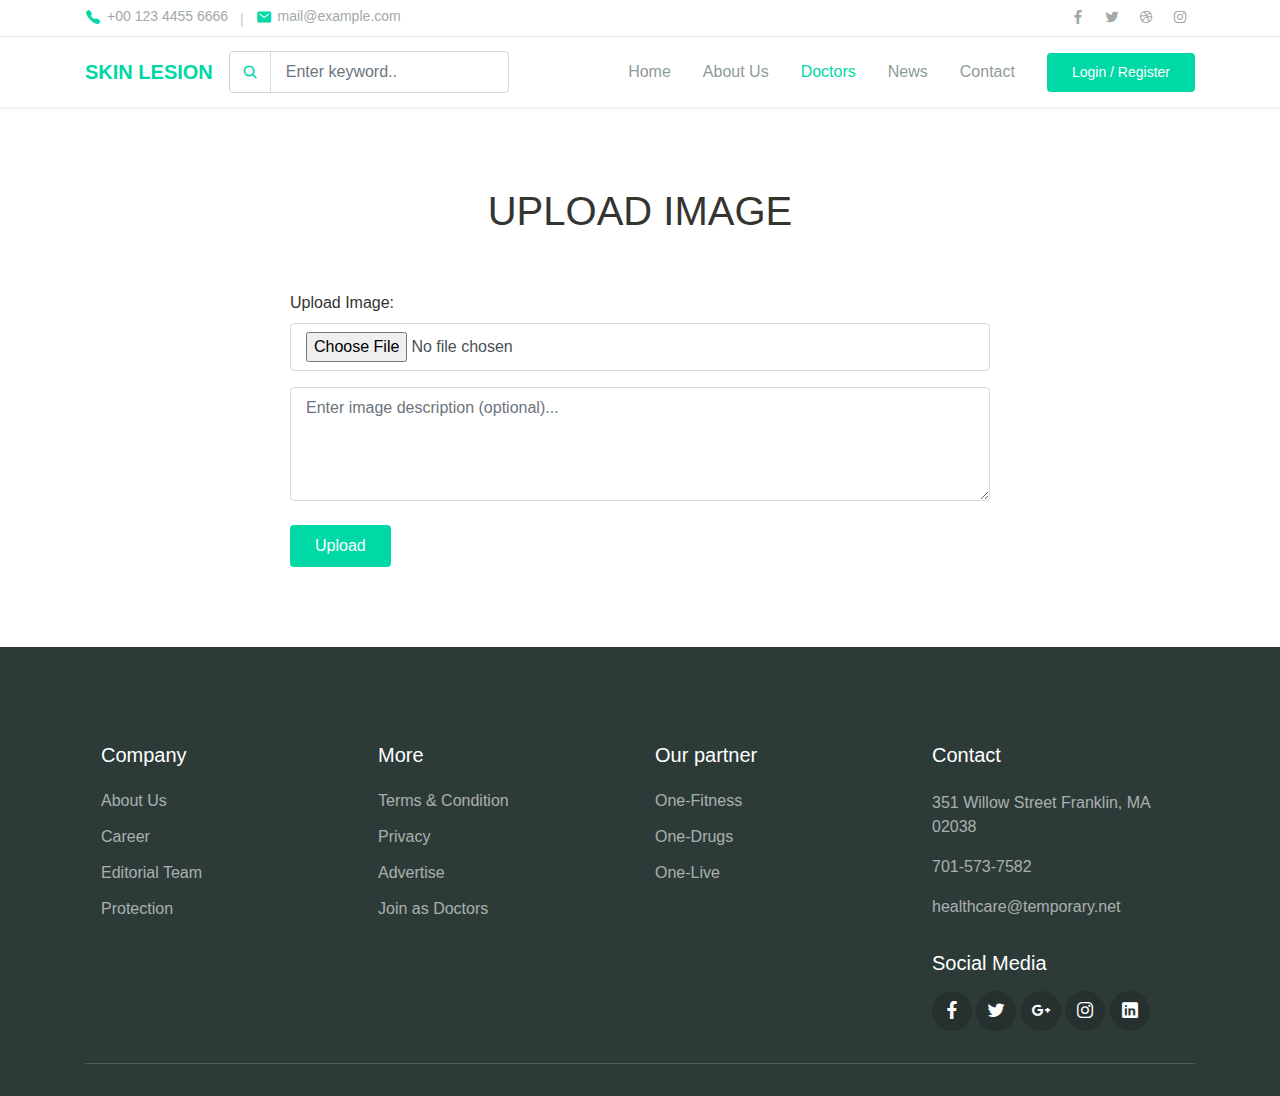
<file: templates/upload2.html>
<!DOCTYPE html>
<html lang="en">
  <head>
    <meta charset="UTF-8" />
    <meta name="viewport" content="width=device-width, initial-scale=1.0" />

    <meta http-equiv="X-UA-Compatible" content="ie=edge" />

    <meta name="copyright" content="MACode ID, https://macodeid.com/" />

    <title>One Health - Medical Center HTML5 Template</title>

    <link rel="stylesheet" href="../static/css/maicons.css" />

    <link rel="stylesheet" href="../static/css/bootstrap.css" />

    <link
      rel="stylesheet"
      href="../static/vendor/owl-carousel/css/owl.carousel.css"
    />

    <link rel="stylesheet" href="../static/vendor/animate/animate.css" />

    <link rel="stylesheet" href="../static/css/theme.css" />
  </head>
  <body>
    <!-- Back to top button -->
    <div class="back-to-top"></div>

    <header>
      <div class="topbar">
        <div class="container">
          <div class="row">
            <div class="col-sm-8 text-sm">
              <div class="site-info">
                <a href="#"
                  ><span class="mai-call text-primary"></span> +00 123 4455
                  6666</a
                >
                <span class="divider">|</span>
                <a href="#"
                  ><span class="mai-mail text-primary"></span>
                  mail@example.com</a
                >
              </div>
            </div>
            <div class="col-sm-4 text-right text-sm">
              <div class="social-mini-button">
                <a href="#"><span class="mai-logo-facebook-f"></span></a>
                <a href="#"><span class="mai-logo-twitter"></span></a>
                <a href="#"><span class="mai-logo-dribbble"></span></a>
                <a href="#"><span class="mai-logo-instagram"></span></a>
              </div>
            </div>
          </div>
          <!-- .row -->
        </div>
        <!-- .container -->
      </div>
      <!-- .topbar -->

      <nav class="navbar navbar-expand-lg navbar-light shadow-sm">
        <div class="container">
          <a class="navbar-brand" href="#"
            ><span class="text-primary">SKIN LESION</span></a
          >

          <form action="#">
            <div class="input-group input-navbar">
              <div class="input-group-prepend">
                <span class="input-group-text" id="icon-addon1"
                  ><span class="mai-search"></span
                ></span>
              </div>
              <input
                type="text"
                class="form-control"
                placeholder="Enter keyword.."
                aria-label="Username"
                aria-describedby="icon-addon1"
              />
            </div>
          </form>

          <button
            class="navbar-toggler"
            type="button"
            data-toggle="collapse"
            data-target="#navbarSupport"
            aria-controls="navbarSupport"
            aria-expanded="false"
            aria-label="Toggle navigation"
          >
            <span class="navbar-toggler-icon"></span>
          </button>

          <div class="collapse navbar-collapse" id="navbarSupport">
            <ul class="navbar-nav ml-auto">
              <li class="nav-item">
                <a class="nav-link" href="index.html">Home</a>
              </li>
              <li class="nav-item">
                <a class="nav-link" href="about.html">About Us</a>
              </li>
              <li class="nav-item active">
                <a class="nav-link" href="doctors.html">Doctors</a>
              </li>
              <li class="nav-item">
                <a class="nav-link" href="blog.html">News</a>
              </li>
              <li class="nav-item">
                <a class="nav-link" href="contact.html">Contact</a>
              </li>
              <li class="nav-item">
                <a class="btn btn-primary ml-lg-3" href="#">Login / Register</a>
              </li>
            </ul>
          </div>
          <!-- .navbar-collapse -->
        </div>
        <!-- .container -->
      </nav>
    </header>

    <div class="page-section">
      <div class="container">
        <h1 class="text-center wow fadeInUp">UPLOAD IMAGE</h1>

        <form method="post" class="main-form" enctype="multipart/form-data" >
          <div class="row mt-5">
            <div class="col-12 py-2 wow fadeInUp">
              <label for="imageUpload" class="form-label">Upload Image:</label>
              <input
                name="file"
                type="file"
                id="imageUpload"
                class="form-control"
                accept="image/*"
                required
              />
            </div>
            <div class="col-12 py-2 wow fadeInUp" data-wow-delay="300ms">
              <textarea
                name="description"
                id="description"
                class="form-control"
                rows="4"
                placeholder="Enter image description (optional)..."
              ></textarea>
            </div>
          </div>

          <button type="submit" class="btn btn-primary mt-3 wow zoomIn">Upload</button>
        </form>
      </div>
      <!-- .container -->
    </div>
    <!-- .page-section -->

    <footer class="page-footer">
      <div class="container">
        <div class="row px-md-3">
          <div class="col-sm-6 col-lg-3 py-3">
            <h5>Company</h5>
            <ul class="footer-menu">
              <li><a href="#">About Us</a></li>
              <li><a href="#">Career</a></li>
              <li><a href="#">Editorial Team</a></li>
              <li><a href="#">Protection</a></li>
            </ul>
          </div>
          <div class="col-sm-6 col-lg-3 py-3">
            <h5>More</h5>
            <ul class="footer-menu">
              <li><a href="#">Terms & Condition</a></li>
              <li><a href="#">Privacy</a></li>
              <li><a href="#">Advertise</a></li>
              <li><a href="#">Join as Doctors</a></li>
            </ul>
          </div>
          <div class="col-sm-6 col-lg-3 py-3">
            <h5>Our partner</h5>
            <ul class="footer-menu">
              <li><a href="#">One-Fitness</a></li>
              <li><a href="#">One-Drugs</a></li>
              <li><a href="#">One-Live</a></li>
            </ul>
          </div>
          <div class="col-sm-6 col-lg-3 py-3">
            <h5>Contact</h5>
            <p class="footer-link mt-2">351 Willow Street Franklin, MA 02038</p>
            <a href="#" class="footer-link">701-573-7582</a>
            <a href="#" class="footer-link">healthcare@temporary.net</a>

            <h5 class="mt-3">Social Media</h5>
            <div class="footer-sosmed mt-3">
              <a href="#" target="_blank"
                ><span class="mai-logo-facebook-f"></span
              ></a>
              <a href="#" target="_blank"
                ><span class="mai-logo-twitter"></span
              ></a>
              <a href="#" target="_blank"
                ><span class="mai-logo-google-plus-g"></span
              ></a>
              <a href="#" target="_blank"
                ><span class="mai-logo-instagram"></span
              ></a>
              <a href="#" target="_blank"
                ><span class="mai-logo-linkedin"></span
              ></a>
            </div>
          </div>
        </div>

        <hr />
      </div>
    </footer>

    <script src="../static/js/jquery-3.5.1.min.js"></script>

    <script src="../static/js/bootstrap.bundle.min.js"></script>

    <script src="../static/vendor/owl-carousel/js/owl.carousel.min.js"></script>

    <script src="../static/vendor/wow/wow.min.js"></script>

    <script src="../static/js/theme.js"></script>
  </body>
</html>
</file>
<file: static/css/maicons.css>
@font-face {
  font-family: 'maicons';
  src:  url('../fonts/maicons.eot?c9nlkl');
  src:  url('../fonts/maicons.eot?c9nlkl#iefix') format('embedded-opentype'),
    url('../fonts/maicons.ttf?c9nlkl') format('truetype'),
    url('../fonts/maicons.woff?c9nlkl') format('woff'),
    url('../fonts/maicons.svg?c9nlkl#maicons') format('svg');
  font-weight: normal;
  font-style: normal;
  font-display: block;
}

[class^="mai-"], [class*=" mai-"] {
  /* use !important to prevent issues with browser extensions that change fonts */
  font-family: 'maicons' !important;
  speak: none;
  font-style: normal;
  font-weight: normal;
  font-variant: normal;
  text-transform: none;
  line-height: 1;

  /* Better Font Rendering =========== */
  -webkit-font-smoothing: antialiased;
  -moz-osx-font-smoothing: grayscale;
}

.mai-add:before {
  content: "\e900";
}
.mai-add-circle:before {
  content: "\e901";
}
.mai-add-circle-outline:before {
  content: "\e902";
}
.mai-airplane:before {
  content: "\e903";
}
.mai-airplane-outline:before {
  content: "\e904";
}
.mai-alarm:before {
  content: "\e905";
}
.mai-alarm-outline:before {
  content: "\e906";
}
.mai-albums:before {
  content: "\e907";
}
.mai-albums-outline:before {
  content: "\e908";
}
.mai-alert:before {
  content: "\e909";
}
.mai-alert-circle:before {
  content: "\e90a";
}
.mai-alert-circle-outline:before {
  content: "\e90b";
}
.mai-analytics:before {
  content: "\e90c";
}
.mai-analytics-outline:before {
  content: "\e90d";
}
.mai-aperture:before {
  content: "\e90e";
}
.mai-aperture-outline:before {
  content: "\e90f";
}
.mai-apps:before {
  content: "\e910";
}
.mai-apps-outline:before {
  content: "\e911";
}
.mai-archive:before {
  content: "\e912";
}
.mai-archive-outline:before {
  content: "\e913";
}
.mai-arrow-back:before {
  content: "\e914";
}
.mai-arrow-back-circle:before {
  content: "\e915";
}
.mai-arrow-back-circle-outline:before {
  content: "\e916";
}
.mai-arrow-down:before {
  content: "\e917";
}
.mai-arrow-down-circle:before {
  content: "\e918";
}
.mai-arrow-down-circle-outline:before {
  content: "\e919";
}
.mai-arrow-forward:before {
  content: "\e91a";
}
.mai-arrow-forward-circle:before {
  content: "\e91b";
}
.mai-arrow-forward-circle-outline:before {
  content: "\e91c";
}
.mai-arrow-redo:before {
  content: "\e91d";
}
.mai-arrow-redo-circle:before {
  content: "\e91e";
}
.mai-arrow-redo-circle-outline:before {
  content: "\e91f";
}
.mai-arrow-redo-outline:before {
  content: "\e920";
}
.mai-arrow-undo:before {
  content: "\e921";
}
.mai-arrow-undo-circle:before {
  content: "\e922";
}
.mai-arrow-undo-circle-outline:before {
  content: "\e923";
}
.mai-arrow-undo-outline:before {
  content: "\e924";
}
.mai-arrow-up:before {
  content: "\e925";
}
.mai-arrow-up-circle:before {
  content: "\e926";
}
.mai-arrow-up-circle-outline:before {
  content: "\e927";
}
.mai-at:before {
  content: "\e928";
}
.mai-at-circle:before {
  content: "\e929";
}
.mai-at-circle-outline:before {
  content: "\e92a";
}
.mai-attach:before {
  content: "\e92b";
}
.mai-attach-outline:before {
  content: "\e92c";
}
.mai-backspace:before {
  content: "\e92d";
}
.mai-backspace-outline:before {
  content: "\e92e";
}
.mai-bandage:before {
  content: "\e92f";
}
.mai-bandage-outline:before {
  content: "\e930";
}
.mai-bar-chart:before {
  content: "\e932";
}
.mai-bar-chart-outline:before {
  content: "\e933";
}
.mai-barbell:before {
  content: "\e931";
}
.mai-barcode:before {
  content: "\e934";
}
.mai-barcode-outline:before {
  content: "\e935";
}
.mai-baseball:before {
  content: "\e936";
}
.mai-baseball-outline:before {
  content: "\e937";
}
.mai-basket:before {
  content: "\e938";
}
.mai-basket-outline:before {
  content: "\e93b";
}
.mai-basketball:before {
  content: "\e939";
}
.mai-basketball-outline:before {
  content: "\e93a";
}
.mai-battery-charging:before {
  content: "\e93c";
}
.mai-battery-dead:before {
  content: "\e93d";
}
.mai-battery-full:before {
  content: "\e93e";
}
.mai-battery-half:before {
  content: "\e93f";
}
.mai-beaker:before {
  content: "\e940";
}
.mai-beaker-outline:before {
  content: "\e941";
}
.mai-bed:before {
  content: "\e942";
}
.mai-bed-outline:before {
  content: "\e943";
}
.mai-beer:before {
  content: "\e944";
}
.mai-beer-outline:before {
  content: "\e945";
}
.mai-bicycle:before {
  content: "\e946";
}
.mai-bluetooth:before {
  content: "\e947";
}
.mai-boat:before {
  content: "\e948";
}
.mai-boat-outline:before {
  content: "\e949";
}
.mai-body:before {
  content: "\e94a";
}
.mai-body-outline:before {
  content: "\e94b";
}
.mai-bonfire:before {
  content: "\e94c";
}
.mai-bonfire-outline:before {
  content: "\e94d";
}
.mai-book:before {
  content: "\e94e";
}
.mai-book-outline:before {
  content: "\e953";
}
.mai-bookmark:before {
  content: "\e94f";
}
.mai-bookmark-outline:before {
  content: "\e950";
}
.mai-bookmarks:before {
  content: "\e951";
}
.mai-bookmarks-outline:before {
  content: "\e952";
}
.mai-briefcase:before {
  content: "\e954";
}
.mai-briefcase-outline:before {
  content: "\e955";
}
.mai-browsers:before {
  content: "\e956";
}
.mai-browsers-outline:before {
  content: "\e957";
}
.mai-brush:before {
  content: "\e958";
}
.mai-brush-outline:before {
  content: "\e959";
}
.mai-bug:before {
  content: "\e95a";
}
.mai-bug-outline:before {
  content: "\e95b";
}
.mai-build:before {
  content: "\e95c";
}
.mai-build-outline:before {
  content: "\e95d";
}
.mai-bulb:before {
  content: "\e95e";
}
.mai-bulb-outline:before {
  content: "\e95f";
}
.mai-bus:before {
  content: "\e960";
}
.mai-bus-outline:before {
  content: "\e963";
}
.mai-business:before {
  content: "\e961";
}
.mai-business-outline:before {
  content: "\e962";
}
.mai-cafe:before {
  content: "\e964";
}
.mai-cafe-outline:before {
  content: "\e965";
}
.mai-calculator:before {
  content: "\e966";
}
.mai-calculator-outline:before {
  content: "\e967";
}
.mai-calendar:before {
  content: "\e968";
}
.mai-calendar-outline:before {
  content: "\e969";
}
.mai-call:before {
  content: "\e96a";
}
.mai-call-outline:before {
  content: "\e96b";
}
.mai-camera:before {
  content: "\e96c";
}
.mai-camera-outline:before {
  content: "\e96d";
}
.mai-camera-reverse:before {
  content: "\e96e";
}
.mai-camera-reverse-outline:before {
  content: "\e96f";
}
.mai-car:before {
  content: "\e970";
}
.mai-car-outline:before {
  content: "\e97f";
}
.mai-car-sport:before {
  content: "\e980";
}
.mai-car-sport-outline:before {
  content: "\e981";
}
.mai-card:before {
  content: "\e971";
}
.mai-card-outline:before {
  content: "\e972";
}
.mai-caret-back:before {
  content: "\e973";
}
.mai-caret-back-circle:before {
  content: "\e974";
}
.mai-caret-back-circle-outline:before {
  content: "\e975";
}
.mai-caret-down:before {
  content: "\e976";
}
.mai-caret-down-circle:before {
  content: "\e977";
}
.mai-caret-down-circle-outline:before {
  content: "\e978";
}
.mai-caret-forward:before {
  content: "\e979";
}
.mai-caret-forward-circle:before {
  content: "\e97a";
}
.mai-caret-forward-circle-outline:before {
  content: "\e97b";
}
.mai-caret-up:before {
  content: "\e97c";
}
.mai-caret-up-circle:before {
  content: "\e97d";
}
.mai-caret-up-circle-outline:before {
  content: "\e97e";
}
.mai-cart:before {
  content: "\e982";
}
.mai-cart-outline:before {
  content: "\e983";
}
.mai-cash:before {
  content: "\e984";
}
.mai-cash-outline:before {
  content: "\e985";
}
.mai-chatbox:before {
  content: "\e986";
}
.mai-chatbox-ellipses:before {
  content: "\e987";
}
.mai-chatbox-ellipses-outline:before {
  content: "\e988";
}
.mai-chatbox-outline:before {
  content: "\e989";
}
.mai-chatbubble:before {
  content: "\e98a";
}
.mai-chatbubble-ellipses:before {
  content: "\e98b";
}
.mai-chatbubble-ellipses-outline:before {
  content: "\e98c";
}
.mai-chatbubble-outline:before {
  content: "\e98d";
}
.mai-chatbubbles:before {
  content: "\e98e";
}
.mai-chatbubbles-outline:before {
  content: "\e98f";
}
.mai-checkbox:before {
  content: "\e990";
}
.mai-checkbox-outline:before {
  content: "\e991";
}
.mai-checkmark:before {
  content: "\e992";
}
.mai-checkmark-circle:before {
  content: "\e993";
}
.mai-checkmark-circle-outline:before {
  content: "\e994";
}
.mai-checkmark-done:before {
  content: "\e995";
}
.mai-checkmark-done-circle:before {
  content: "\e996";
}
.mai-checkmark-done-circle-outline:before {
  content: "\e997";
}
.mai-chevron-back:before {
  content: "\e998";
}
.mai-chevron-back-circle:before {
  content: "\e999";
}
.mai-chevron-back-circle-outline:before {
  content: "\e99a";
}
.mai-chevron-down:before {
  content: "\e99b";
}
.mai-chevron-down-circle:before {
  content: "\e99c";
}
.mai-chevron-down-circle-outline:before {
  content: "\e99d";
}
.mai-chevron-forward:before {
  content: "\e99e";
}
.mai-chevron-forward-circle:before {
  content: "\e99f";
}
.mai-chevron-forward-circle-outline:before {
  content: "\e9a0";
}
.mai-chevron-up:before {
  content: "\e9a1";
}
.mai-chevron-up-circle:before {
  content: "\e9a2";
}
.mai-chevron-up-circle-outline:before {
  content: "\e9a3";
}
.mai-clipboard:before {
  content: "\e9a4";
}
.mai-clipboard-outline:before {
  content: "\e9a5";
}
.mai-close:before {
  content: "\e9a6";
}
.mai-close-circle:before {
  content: "\e9a7";
}
.mai-close-circle-outline:before {
  content: "\e9a8";
}
.mai-cloud:before {
  content: "\e9a9";
}
.mai-cloud-circle:before {
  content: "\e9aa";
}
.mai-cloud-circle-outline:before {
  content: "\e9ab";
}
.mai-cloud-done:before {
  content: "\e9ac";
}
.mai-cloud-done-outline:before {
  content: "\e9ad";
}
.mai-cloud-download:before {
  content: "\e9ae";
}
.mai-cloud-download-outline:before {
  content: "\e9af";
}
.mai-cloud-offline:before {
  content: "\e9b0";
}
.mai-cloud-offline-outline:before {
  content: "\e9b1";
}
.mai-cloud-outline:before {
  content: "\e9b2";
}
.mai-cloud-upload:before {
  content: "\e9b3";
}
.mai-cloud-upload-outline:before {
  content: "\e9b4";
}
.mai-cloudy:before {
  content: "\e9b5";
}
.mai-cloudy-night:before {
  content: "\e9b6";
}
.mai-cloudy-night-outline:before {
  content: "\e9b7";
}
.mai-cloudy-outline:before {
  content: "\e9b8";
}
.mai-code:before {
  content: "\e9b9";
}
.mai-code-download:before {
  content: "\e9ba";
}
.mai-code-slash:before {
  content: "\e9bb";
}
.mai-code-working:before {
  content: "\e9bc";
}
.mai-cog:before {
  content: "\e9bd";
}
.mai-color-fill:before {
  content: "\e9be";
}
.mai-color-fill-outline:before {
  content: "\e9bf";
}
.mai-color-filter:before {
  content: "\e9c0";
}
.mai-color-filter-outline:before {
  content: "\e9c1";
}
.mai-color-palette:before {
  content: "\e9c2";
}
.mai-color-palette-outline:before {
  content: "\e9c3";
}
.mai-color-wand:before {
  content: "\e9c4";
}
.mai-color-wand-outline:before {
  content: "\e9c5";
}
.mai-compass:before {
  content: "\e9c6";
}
.mai-compass-outline:before {
  content: "\e9c7";
}
.mai-construct:before {
  content: "\e9c8";
}
.mai-construct-outline:before {
  content: "\e9c9";
}
.mai-contract:before {
  content: "\e9ca";
}
.mai-contrast:before {
  content: "\e9cb";
}
.mai-copy:before {
  content: "\e9cc";
}
.mai-copy-outline:before {
  content: "\e9cd";
}
.mai-create:before {
  content: "\e9ce";
}
.mai-create-outline:before {
  content: "\e9cf";
}
.mai-crop:before {
  content: "\e9d0";
}
.mai-cube:before {
  content: "\e9d1";
}
.mai-cube-outline:before {
  content: "\e9d2";
}
.mai-cut:before {
  content: "\e9d3";
}
.mai-desktop:before {
  content: "\e9d4";
}
.mai-desktop-outline:before {
  content: "\e9d5";
}
.mai-disc:before {
  content: "\e9d6";
}
.mai-disc-outline:before {
  content: "\e9d7";
}
.mai-document:before {
  content: "\e9d8";
}
.mai-document-outline:before {
  content: "\e9d9";
}
.mai-document-text:before {
  content: "\e9dc";
}
.mai-document-text-outline:before {
  content: "\e9dd";
}
.mai-documents:before {
  content: "\e9da";
}
.mai-documents-outline:before {
  content: "\e9db";
}
.mai-download:before {
  content: "\e9de";
}
.mai-download-outline:before {
  content: "\e9df";
}
.mai-duplicate:before {
  content: "\e9e0";
}
.mai-duplicate-outline:before {
  content: "\e9e1";
}
.mai-ear:before {
  content: "\e9e2";
}
.mai-ear-outline:before {
  content: "\e9e3";
}
.mai-earth:before {
  content: "\e9e4";
}
.mai-earth-outline:before {
  content: "\e9e5";
}
.mai-easel:before {
  content: "\e9e6";
}
.mai-easel-outline:before {
  content: "\e9e7";
}
.mai-egg:before {
  content: "\e9e8";
}
.mai-egg-outline:before {
  content: "\e9e9";
}
.mai-ellipse:before {
  content: "\e9ea";
}
.mai-ellipse-outline:before {
  content: "\e9eb";
}
.mai-ellipsis-horizontal:before {
  content: "\e9ec";
}
.mai-ellipsis-horizontal-circle:before {
  content: "\e9ed";
}
.mai-ellipsis-vertical:before {
  content: "\e9ee";
}
.mai-ellipsis-vertical-circle:before {
  content: "\e9ef";
}
.mai-enter:before {
  content: "\e9f0";
}
.mai-enter-outline:before {
  content: "\e9f1";
}
.mai-exit:before {
  content: "\e9f2";
}
.mai-exit-outline:before {
  content: "\e9f3";
}
.mai-expand:before {
  content: "\e9f4";
}
.mai-eye:before {
  content: "\e9f5";
}
.mai-eye-off:before {
  content: "\e9f8";
}
.mai-eye-off-outline:before {
  content: "\e9f9";
}
.mai-eye-outline:before {
  content: "\e9fa";
}
.mai-eyedrop:before {
  content: "\e9f6";
}
.mai-eyedrop-outline:before {
  content: "\e9f7";
}
.mai-fast-food:before {
  content: "\e9fb";
}
.mai-fast-food-outline:before {
  content: "\e9fc";
}
.mai-female:before {
  content: "\e9fd";
}
.mai-file-tray:before {
  content: "\e9fe";
}
.mai-file-tray-full:before {
  content: "\e9ff";
}
.mai-file-tray-full-outline:before {
  content: "\ea00";
}
.mai-file-tray-outline:before {
  content: "\ea01";
}
.mai-film:before {
  content: "\ea02";
}
.mai-film-outline:before {
  content: "\ea03";
}
.mai-filter:before {
  content: "\ea04";
}
.mai-finger-print:before {
  content: "\ea05";
}
.mai-fitness:before {
  content: "\ea06";
}
.mai-fitness-outline:before {
  content: "\ea07";
}
.mai-flag:before {
  content: "\ea08";
}
.mai-flag-outline:before {
  content: "\ea09";
}
.mai-flame:before {
  content: "\ea0a";
}
.mai-flame-outline:before {
  content: "\ea0b";
}
.mai-flash:before {
  content: "\ea0c";
}
.mai-flash-off:before {
  content: "\ea0f";
}
.mai-flash-off-outline:before {
  content: "\ea10";
}
.mai-flash-outline:before {
  content: "\ea11";
}
.mai-flashlight:before {
  content: "\ea0d";
}
.mai-flashlight-outline:before {
  content: "\ea0e";
}
.mai-flask:before {
  content: "\ea12";
}
.mai-flask-outline:before {
  content: "\ea13";
}
.mai-flower:before {
  content: "\ea14";
}
.mai-flower-outline:before {
  content: "\ea15";
}
.mai-folder:before {
  content: "\ea16";
}
.mai-folder-open:before {
  content: "\ea17";
}
.mai-folder-open-outline:before {
  content: "\ea18";
}
.mai-folder-outline:before {
  content: "\ea19";
}
.mai-football:before {
  content: "\ea1a";
}
.mai-football-outline:before {
  content: "\ea1b";
}
.mai-funnel:before {
  content: "\ea1c";
}
.mai-funnel-outline:before {
  content: "\ea1d";
}
.mai-game-controller:before {
  content: "\ea1e";
}
.mai-game-controller-outline:before {
  content: "\ea1f";
}
.mai-gift:before {
  content: "\ea20";
}
.mai-gift-outline:before {
  content: "\ea21";
}
.mai-git-branch:before {
  content: "\ea22";
}
.mai-git-commit:before {
  content: "\ea23";
}
.mai-git-compare:before {
  content: "\ea24";
}
.mai-git-merge:before {
  content: "\ea25";
}
.mai-git-network:before {
  content: "\ea26";
}
.mai-git-pull-request:before {
  content: "\ea27";
}
.mai-glasses:before {
  content: "\ea28";
}
.mai-glasses-outline:before {
  content: "\ea29";
}
.mai-globe:before {
  content: "\ea2a";
}
.mai-globe-outline:before {
  content: "\ea2b";
}
.mai-golf:before {
  content: "\ea2c";
}
.mai-golf-outline:before {
  content: "\ea2d";
}
.mai-grid:before {
  content: "\ea2e";
}
.mai-grid-outline:before {
  content: "\ea2f";
}
.mai-hammer:before {
  content: "\ea30";
}
.mai-hammer-outline:before {
  content: "\ea31";
}
.mai-hand-left:before {
  content: "\ea32";
}
.mai-hand-left-outline:before {
  content: "\ea33";
}
.mai-hand-right:before {
  content: "\ea34";
}
.mai-hand-right-outline:before {
  content: "\ea35";
}
.mai-happy:before {
  content: "\ea36";
}
.mai-happy-outline:before {
  content: "\ea37";
}
.mai-hardware-chip:before {
  content: "\ea38";
}
.mai-hardware-chip-outline:before {
  content: "\ea39";
}
.mai-headset:before {
  content: "\ea3a";
}
.mai-headset-outline:before {
  content: "\ea3b";
}
.mai-heart:before {
  content: "\ea3c";
}
.mai-heart-circle:before {
  content: "\ea3d";
}
.mai-heart-circle-outline:before {
  content: "\ea3e";
}
.mai-heart-dislike:before {
  content: "\ea3f";
}
.mai-heart-dislike-circle:before {
  content: "\ea40";
}
.mai-heart-dislike-circle-outline:before {
  content: "\ea41";
}
.mai-heart-dislike-outline:before {
  content: "\ea42";
}
.mai-heart-half:before {
  content: "\ea43";
}
.mai-heart-half-outline:before {
  content: "\ea44";
}
.mai-heart-outline:before {
  content: "\ea45";
}
.mai-help:before {
  content: "\ea46";
}
.mai-help-buoy:before {
  content: "\ea47";
}
.mai-help-buoy-outline:before {
  content: "\ea48";
}
.mai-help-circle:before {
  content: "\ea49";
}
.mai-help-circle-outline:before {
  content: "\ea4a";
}
.mai-home:before {
  content: "\ea4b";
}
.mai-home-outline:before {
  content: "\ea4c";
}
.mai-hourglass:before {
  content: "\ea4d";
}
.mai-hourglass-outline:before {
  content: "\ea4e";
}
.mai-ice-cream:before {
  content: "\ea4f";
}
.mai-ice-cream-outline:before {
  content: "\ea50";
}
.mai-image:before {
  content: "\ea51";
}
.mai-image-outline:before {
  content: "\ea52";
}
.mai-images:before {
  content: "\ea53";
}
.mai-images-outline:before {
  content: "\ea54";
}
.mai-infinite:before {
  content: "\ea55";
}
.mai-information:before {
  content: "\ea56";
}
.mai-information-circle:before {
  content: "\ea57";
}
.mai-information-circle-outline:before {
  content: "\ea58";
}
.mai-journal:before {
  content: "\ea59";
}
.mai-journal-outline:before {
  content: "\ea5a";
}
.mai-key:before {
  content: "\ea5b";
}
.mai-key-outline:before {
  content: "\ea5c";
}
.mai-keypad:before {
  content: "\ea5d";
}
.mai-keypad-outline:before {
  content: "\ea5e";
}
.mai-language:before {
  content: "\ea5f";
}
.mai-laptop:before {
  content: "\ea60";
}
.mai-laptop-outline:before {
  content: "\ea61";
}
.mai-layers:before {
  content: "\ea62";
}
.mai-layers-outline:before {
  content: "\ea63";
}
.mai-leaf:before {
  content: "\ea64";
}
.mai-leaf-outline:before {
  content: "\ea65";
}
.mai-library:before {
  content: "\ea66";
}
.mai-library-outline:before {
  content: "\ea67";
}
.mai-link:before {
  content: "\ea68";
}
.mai-list:before {
  content: "\ea69";
}
.mai-list-circle:before {
  content: "\ea6a";
}
.mai-list-circle-outline:before {
  content: "\ea6b";
}
.mai-locate:before {
  content: "\ea6c";
}
.mai-location:before {
  content: "\ea6d";
}
.mai-location-outline:before {
  content: "\ea6e";
}
.mai-lock-closed:before {
  content: "\ea6f";
}
.mai-lock-closed-outline:before {
  content: "\ea70";
}
.mai-lock-open:before {
  content: "\ea71";
}
.mai-lock-open-outline:before {
  content: "\ea72";
}
.mai-log-in:before {
  content: "\ea73";
}
.mai-log-in-outline:before {
  content: "\ea74";
}
.mai-log-out:before {
  content: "\ea75";
}
.mai-log-out-outline:before {
  content: "\ea76";
}
.mai-logo-500px:before {
  content: "\ea8e";
}
.mai-logo-accessible-icon:before {
  content: "\eaef";
}
.mai-logo-accusoft:before {
  content: "\eba2";
}
.mai-logo-algolia:before {
  content: "\eba3";
}
.mai-logo-alipay:before {
  content: "\eba4";
}
.mai-logo-amazon:before {
  content: "\eba5";
}
.mai-logo-amplify:before {
  content: "\eba6";
}
.mai-logo-android:before {
  content: "\eba7";
}
.mai-logo-angular:before {
  content: "\eba8";
}
.mai-logo-apple:before {
  content: "\eba9";
}
.mai-logo-apple-appstore:before {
  content: "\ebaa";
}
.mai-logo-aws:before {
  content: "\ebab";
}
.mai-logo-behance:before {
  content: "\ebac";
}
.mai-logo-bitbucket:before {
  content: "\ebad";
}
.mai-logo-bitcoin:before {
  content: "\ebae";
}
.mai-logo-blackberry:before {
  content: "\ebaf";
}
.mai-logo-blogger:before {
  content: "\ebb0";
}
.mai-logo-buffer:before {
  content: "\ebb1";
}
.mai-logo-buysellads:before {
  content: "\ebb2";
}
.mai-logo-capacitor:before {
  content: "\ebb3";
}
.mai-logo-cc-amazon-pay:before {
  content: "\ebb4";
}
.mai-logo-cc-amex:before {
  content: "\ebb5";
}
.mai-logo-cc-apple-pay:before {
  content: "\ebb6";
}
.mai-logo-cc-diners-club:before {
  content: "\ebb7";
}
.mai-logo-cc-discover:before {
  content: "\ebb8";
}
.mai-logo-cc-jcb:before {
  content: "\ebb9";
}
.mai-logo-cc-mastercard:before {
  content: "\ebba";
}
.mai-logo-cc-paypal:before {
  content: "\ebbb";
}
.mai-logo-cc-stripe:before {
  content: "\ebbc";
}
.mai-logo-cc-visa:before {
  content: "\ebbd";
}
.mai-logo-chrome:before {
  content: "\ebbe";
}
.mai-logo-closed-captioning:before {
  content: "\ebbf";
}
.mai-logo-codepen:before {
  content: "\ebc0";
}
.mai-logo-cpanel:before {
  content: "\ebc1";
}
.mai-logo-creative-commons:before {
  content: "\ebc2";
}
.mai-logo-css3:before {
  content: "\ebc3";
}
.mai-logo-cuttlefish:before {
  content: "\ebc4";
}
.mai-logo-d-and-d:before {
  content: "\ebc5";
}
.mai-logo-dashcube:before {
  content: "\ebc6";
}
.mai-logo-designernews:before {
  content: "\ebc7";
}
.mai-logo-deviantart:before {
  content: "\ebc8";
}
.mai-logo-digg:before {
  content: "\ebc9";
}
.mai-logo-digital-ocean:before {
  content: "\ebca";
}
.mai-logo-discord:before {
  content: "\ebcb";
}
.mai-logo-discourse:before {
  content: "\ebcc";
}
.mai-logo-dochub:before {
  content: "\ebcd";
}
.mai-logo-docker:before {
  content: "\ebce";
}
.mai-logo-dribbble:before {
  content: "\ebcf";
}
.mai-logo-dropbox:before {
  content: "\ebd0";
}
.mai-logo-drupal:before {
  content: "\ebd1";
}
.mai-logo-dyalog:before {
  content: "\ebd2";
}
.mai-logo-earlybirds:before {
  content: "\ebd3";
}
.mai-logo-ebay:before {
  content: "\ebd4";
}
.mai-logo-edge:before {
  content: "\ebd5";
}
.mai-logo-electron:before {
  content: "\ebd6";
}
.mai-logo-elementor:before {
  content: "\ebd7";
}
.mai-logo-ello:before {
  content: "\ebd8";
}
.mai-logo-ember:before {
  content: "\ebd9";
}
.mai-logo-empire:before {
  content: "\ebda";
}
.mai-logo-envira:before {
  content: "\ebdb";
}
.mai-logo-erlang:before {
  content: "\ebdc";
}
.mai-logo-etsy:before {
  content: "\ebdd";
}
.mai-logo-euro:before {
  content: "\ebde";
}
.mai-logo-expeditedssl:before {
  content: "\ebdf";
}
.mai-logo-facebook:before {
  content: "\ebe0";
}
.mai-logo-facebook-f:before {
  content: "\ebe1";
}
.mai-logo-facebook-messenger:before {
  content: "\ebe2";
}
.mai-logo-firebase:before {
  content: "\ebe3";
}
.mai-logo-firefox:before {
  content: "\ebe4";
}
.mai-logo-flickr:before {
  content: "\ebe5";
}
.mai-logo-flipboard:before {
  content: "\ebe6";
}
.mai-logo-fly:before {
  content: "\ebe7";
}
.mai-logo-foursquare:before {
  content: "\ebe8";
}
.mai-logo-freebsd:before {
  content: "\ebe9";
}
.mai-logo-gg:before {
  content: "\ebea";
}
.mai-logo-git:before {
  content: "\ebeb";
}
.mai-logo-github:before {
  content: "\ebec";
}
.mai-logo-github-alt:before {
  content: "\ebed";
}
.mai-logo-gitlab:before {
  content: "\ebee";
}
.mai-logo-gitter:before {
  content: "\ebef";
}
.mai-logo-glide:before {
  content: "\ebf0";
}
.mai-logo-glide-g:before {
  content: "\ebf1";
}
.mai-logo-google:before {
  content: "\ebf2";
}
.mai-logo-google-drive:before {
  content: "\ebf3";
}
.mai-logo-google-play:before {
  content: "\ebf4";
}
.mai-logo-google-playstore:before {
  content: "\ebf5";
}
.mai-logo-google-plus:before {
  content: "\ebf6";
}
.mai-logo-google-plus-g:before {
  content: "\ebf7";
}
.mai-logo-google-wallet:before {
  content: "\ebf8";
}
.mai-logo-grunt:before {
  content: "\ebf9";
}
.mai-logo-gulp:before {
  content: "\ebfa";
}
.mai-logo-hackernews:before {
  content: "\ebfb";
}
.mai-logo-hotjar:before {
  content: "\ebfc";
}
.mai-logo-html5:before {
  content: "\ebfd";
}
.mai-logo-hubspot:before {
  content: "\ebfe";
}
.mai-logo-imdb:before {
  content: "\ebff";
}
.mai-logo-instagram:before {
  content: "\ec00";
}
.mai-logo-internet-explorer:before {
  content: "\ec01";
}
.mai-logo-ionic:before {
  content: "\ec02";
}
.mai-logo-ionitron:before {
  content: "\ec03";
}
.mai-logo-itunes:before {
  content: "\ec04";
}
.mai-logo-java:before {
  content: "\ec05";
}
.mai-logo-javascript:before {
  content: "\ec06";
}
.mai-logo-joomla:before {
  content: "\ec07";
}
.mai-logo-jsfiddle:before {
  content: "\ec08";
}
.mai-logo-keycdn:before {
  content: "\ec09";
}
.mai-logo-laravel:before {
  content: "\ec0a";
}
.mai-logo-lastfm:before {
  content: "\ec0b";
}
.mai-logo-leanpub:before {
  content: "\ec0c";
}
.mai-logo-less:before {
  content: "\ec0d";
}
.mai-logo-line:before {
  content: "\ec0e";
}
.mai-logo-linkedin:before {
  content: "\ec0f";
}
.mai-logo-linux:before {
  content: "\ec10";
}
.mai-logo-magento:before {
  content: "\ec11";
}
.mai-logo-mailchimp:before {
  content: "\ec12";
}
.mai-logo-markdown:before {
  content: "\ec13";
}
.mai-logo-maxcdn:before {
  content: "\ec14";
}
.mai-logo-medium:before {
  content: "\ec15";
}
.mai-logo-medium-m:before {
  content: "\ec16";
}
.mai-logo-meetup:before {
  content: "\ec17";
}
.mai-logo-microsoft:before {
  content: "\ec18";
}
.mai-logo-mix:before {
  content: "\ec19";
}
.mai-logo-mixcloud:before {
  content: "\ec1a";
}
.mai-logo-nodejs:before {
  content: "\ec1b";
}
.mai-logo-npm:before {
  content: "\ec1c";
}
.mai-logo-octocat:before {
  content: "\ec1d";
}
.mai-logo-opencart:before {
  content: "\ec1e";
}
.mai-logo-openid:before {
  content: "\ec1f";
}
.mai-logo-opera:before {
  content: "\ec20";
}
.mai-logo-patreon:before {
  content: "\ec21";
}
.mai-logo-paypal:before {
  content: "\ec22";
}
.mai-logo-php:before {
  content: "\ec23";
}
.mai-logo-pinterest:before {
  content: "\ec24";
}
.mai-logo-pinterest-p:before {
  content: "\ec25";
}
.mai-logo-playstation:before {
  content: "\ec26";
}
.mai-logo-product-hunt:before {
  content: "\ec27";
}
.mai-logo-pwa:before {
  content: "\ec28";
}
.mai-logo-python:before {
  content: "\ec29";
}
.mai-logo-qq:before {
  content: "\ec2a";
}
.mai-logo-quora:before {
  content: "\ec2b";
}
.mai-logo-react:before {
  content: "\ec2c";
}
.mai-logo-readme:before {
  content: "\ec2d";
}
.mai-logo-reddit:before {
  content: "\ec2e";
}
.mai-logo-researchgate:before {
  content: "\ec2f";
}
.mai-logo-rocketchat:before {
  content: "\ec30";
}
.mai-logo-rss:before {
  content: "\ec31";
}
.mai-logo-safari:before {
  content: "\ec32";
}
.mai-logo-sass:before {
  content: "\ec33";
}
.mai-logo-scribd:before {
  content: "\ec34";
}
.mai-logo-searchengin:before {
  content: "\ec35";
}
.mai-logo-sellcast:before {
  content: "\ec36";
}
.mai-logo-sellsy:before {
  content: "\ec37";
}
.mai-logo-skype:before {
  content: "\ec38";
}
.mai-logo-slack:before {
  content: "\ec39";
}
.mai-logo-slideshare:before {
  content: "\ec3a";
}
.mai-logo-snapchat:before {
  content: "\ec3b";
}
.mai-logo-soundcloud:before {
  content: "\ec3c";
}
.mai-logo-spotify:before {
  content: "\ec3d";
}
.mai-logo-squarespace:before {
  content: "\ec3e";
}
.mai-logo-stack-exchange:before {
  content: "\ec3f";
}
.mai-logo-stackoverflow:before {
  content: "\ec40";
}
.mai-logo-staylinked:before {
  content: "\ec41";
}
.mai-logo-steam:before {
  content: "\ec42";
}
.mai-logo-stencil:before {
  content: "\ec43";
}
.mai-logo-stripe:before {
  content: "\ec44";
}
.mai-logo-stripe-s:before {
  content: "\ec45";
}
.mai-logo-teamspeak:before {
  content: "\ec46";
}
.mai-logo-telegram:before {
  content: "\ec47";
}
.mai-logo-trello:before {
  content: "\ec48";
}
.mai-logo-tripadvisor:before {
  content: "\ec49";
}
.mai-logo-tumblr:before {
  content: "\ec4a";
}
.mai-logo-tux:before {
  content: "\ec4b";
}
.mai-logo-twitch:before {
  content: "\ec4c";
}
.mai-logo-twitter:before {
  content: "\ec4d";
}
.mai-logo-uber:before {
  content: "\ec4e";
}
.mai-logo-uikit:before {
  content: "\ec4f";
}
.mai-logo-usd:before {
  content: "\ec50";
}
.mai-logo-viacoin:before {
  content: "\ec51";
}
.mai-logo-viadeo:before {
  content: "\ec52";
}
.mai-logo-viber:before {
  content: "\ec53";
}
.mai-logo-vimeo:before {
  content: "\ec54";
}
.mai-logo-vk:before {
  content: "\ec55";
}
.mai-logo-vue:before {
  content: "\ec56";
}
.mai-logo-web-component:before {
  content: "\ec57";
}
.mai-logo-weebly:before {
  content: "\ec58";
}
.mai-logo-weibo:before {
  content: "\ec59";
}
.mai-logo-whatsapp:before {
  content: "\ec5a";
}
.mai-logo-whmcs:before {
  content: "\ec5b";
}
.mai-logo-wikipedia-w:before {
  content: "\ec5c";
}
.mai-logo-windows:before {
  content: "\ec5d";
}
.mai-logo-wix:before {
  content: "\ec5e";
}
.mai-logo-wordpress:before {
  content: "\ec5f";
}
.mai-logo-xbox:before {
  content: "\ec60";
}
.mai-logo-xing:before {
  content: "\ec61";
}
.mai-logo-yahoo:before {
  content: "\ec62";
}
.mai-logo-yen:before {
  content: "\ec63";
}
.mai-logo-youtube:before {
  content: "\ec64";
}
.mai-magnet:before {
  content: "\ea77";
}
.mai-magnet-outline:before {
  content: "\ea78";
}
.mai-mail:before {
  content: "\ea79";
}
.mai-mail-open:before {
  content: "\ea7a";
}
.mai-mail-open-outline:before {
  content: "\ea7b";
}
.mai-mail-outline:before {
  content: "\ea7c";
}
.mai-mail-unread:before {
  content: "\ea7d";
}
.mai-mail-unread-outline:before {
  content: "\ea7e";
}
.mai-male:before {
  content: "\ea7f";
}
.mai-male-female:before {
  content: "\ea80";
}
.mai-man:before {
  content: "\ea81";
}
.mai-man-outline:before {
  content: "\ea82";
}
.mai-map:before {
  content: "\ea83";
}
.mai-map-outline:before {
  content: "\ea84";
}
.mai-medal:before {
  content: "\ea85";
}
.mai-medal-outline:before {
  content: "\ea86";
}
.mai-medical:before {
  content: "\ea87";
}
.mai-medical-outline:before {
  content: "\ea88";
}
.mai-medkit:before {
  content: "\ea89";
}
.mai-medkit-outline:before {
  content: "\ea8a";
}
.mai-megaphone:before {
  content: "\ea8b";
}
.mai-megaphone-outline:before {
  content: "\ea8c";
}
.mai-menu:before {
  content: "\ea8d";
}
.mai-mic:before {
  content: "\ea8f";
}
.mai-mic-circle:before {
  content: "\ea90";
}
.mai-mic-circle-outline:before {
  content: "\ea91";
}
.mai-mic-off:before {
  content: "\ea92";
}
.mai-mic-off-circle:before {
  content: "\ea93";
}
.mai-mic-off-circle-outline:before {
  content: "\ea94";
}
.mai-mic-off-outline:before {
  content: "\ea95";
}
.mai-mic-outline:before {
  content: "\ea96";
}
.mai-moon:before {
  content: "\ea97";
}
.mai-moon-outline:before {
  content: "\ea98";
}
.mai-move:before {
  content: "\ea99";
}
.mai-musical-note:before {
  content: "\ea9a";
}
.mai-musical-note-outline:before {
  content: "\ea9b";
}
.mai-musical-notes:before {
  content: "\ea9c";
}
.mai-musical-notes-outline:before {
  content: "\ea9d";
}
.mai-navigate:before {
  content: "\ea9e";
}
.mai-navigate-circle:before {
  content: "\ea9f";
}
.mai-navigate-circle-outline:before {
  content: "\eaa0";
}
.mai-navigate-outline:before {
  content: "\eaa1";
}
.mai-newspaper:before {
  content: "\eaa2";
}
.mai-newspaper-outline:before {
  content: "\eaa3";
}
.mai-notifications:before {
  content: "\eaa4";
}
.mai-notifications-circle:before {
  content: "\eaa5";
}
.mai-notifications-circle-outline:before {
  content: "\eaa6";
}
.mai-notifications-off:before {
  content: "\eaa7";
}
.mai-notifications-off-circle:before {
  content: "\eaa8";
}
.mai-notifications-off-circle-outline:before {
  content: "\eaa9";
}
.mai-notifications-off-outline:before {
  content: "\eaaa";
}
.mai-notifications-outline:before {
  content: "\eaab";
}
.mai-nuclear:before {
  content: "\eaac";
}
.mai-nuclear-outline:before {
  content: "\eaad";
}
.mai-nutrition:before {
  content: "\eaae";
}
.mai-nutrition-outline:before {
  content: "\eaaf";
}
.mai-open:before {
  content: "\eab0";
}
.mai-open-outline:before {
  content: "\eab1";
}
.mai-options:before {
  content: "\eab2";
}
.mai-options-outline:before {
  content: "\eab3";
}
.mai-paper-plane:before {
  content: "\eab4";
}
.mai-paper-plane-outline:before {
  content: "\eab5";
}
.mai-partly-sunny:before {
  content: "\eab6";
}
.mai-partly-sunny-outline:before {
  content: "\eab7";
}
.mai-pause:before {
  content: "\eab8";
}
.mai-pause-circle:before {
  content: "\eab9";
}
.mai-pause-circle-outline:before {
  content: "\eaba";
}
.mai-paw:before {
  content: "\eabb";
}
.mai-paw-outline:before {
  content: "\eabc";
}
.mai-pencil:before {
  content: "\eabd";
}
.mai-people:before {
  content: "\eabe";
}
.mai-people-circle:before {
  content: "\eabf";
}
.mai-people-circle-outline:before {
  content: "\eac0";
}
.mai-people-outline:before {
  content: "\eac1";
}
.mai-person:before {
  content: "\eac2";
}
.mai-person-add:before {
  content: "\eac3";
}
.mai-person-add-outline:before {
  content: "\eac4";
}
.mai-person-circle:before {
  content: "\eac5";
}
.mai-person-circle-outline:before {
  content: "\eac6";
}
.mai-person-outline:before {
  content: "\eac7";
}
.mai-person-remove:before {
  content: "\eac8";
}
.mai-person-remove-outline:before {
  content: "\eac9";
}
.mai-phone-landscape:before {
  content: "\eaca";
}
.mai-phone-landscape-outline:before {
  content: "\eacb";
}
.mai-phone-portrait:before {
  content: "\eacc";
}
.mai-phone-portrait-outline:before {
  content: "\eacd";
}
.mai-pie-chart:before {
  content: "\eace";
}
.mai-pie-chart-outline:before {
  content: "\eacf";
}
.mai-pin:before {
  content: "\ead0";
}
.mai-pin-outline:before {
  content: "\ead1";
}
.mai-pint:before {
  content: "\ead2";
}
.mai-pint-outline:before {
  content: "\ead3";
}
.mai-pizza:before {
  content: "\ead4";
}
.mai-pizza-outline:before {
  content: "\ead5";
}
.mai-planet:before {
  content: "\ead6";
}
.mai-planet-outline:before {
  content: "\ead7";
}
.mai-play:before {
  content: "\ead8";
}
.mai-play-back:before {
  content: "\ead9";
}
.mai-play-back-circle:before {
  content: "\eada";
}
.mai-play-back-circle-outline:before {
  content: "\eadb";
}
.mai-play-back-outline:before {
  content: "\eadc";
}
.mai-play-circle:before {
  content: "\eadd";
}
.mai-play-circle-outline:before {
  content: "\eade";
}
.mai-play-forward:before {
  content: "\eadf";
}
.mai-play-forward-circle:before {
  content: "\eae0";
}
.mai-play-forward-circle-outline:before {
  content: "\eae1";
}
.mai-play-forward-outline:before {
  content: "\eae2";
}
.mai-play-outline:before {
  content: "\eae3";
}
.mai-play-skip-back:before {
  content: "\eae4";
}
.mai-play-skip-back-circle:before {
  content: "\eae5";
}
.mai-play-skip-back-circle-outline:before {
  content: "\eae6";
}
.mai-play-skip-back-outline:before {
  content: "\eae7";
}
.mai-play-skip-forward:before {
  content: "\eae8";
}
.mai-play-skip-forward-circle:before {
  content: "\eae9";
}
.mai-play-skip-forward-circle-outline:before {
  content: "\eaea";
}
.mai-play-skip-forward-outline:before {
  content: "\eaeb";
}
.mai-podium:before {
  content: "\eaec";
}
.mai-podium-outline:before {
  content: "\eaed";
}
.mai-power:before {
  content: "\eaee";
}
.mai-pricetag:before {
  content: "\eaf0";
}
.mai-pricetag-outline:before {
  content: "\eaf1";
}
.mai-pricetags:before {
  content: "\eaf2";
}
.mai-pricetags-outline:before {
  content: "\eaf3";
}
.mai-print:before {
  content: "\eaf4";
}
.mai-print-outline:before {
  content: "\eaf5";
}
.mai-pulse:before {
  content: "\eaf6";
}
.mai-pulse-outline:before {
  content: "\eaf7";
}
.mai-push:before {
  content: "\eaf8";
}
.mai-push-outline:before {
  content: "\eaf9";
}
.mai-qr-code:before {
  content: "\eafa";
}
.mai-qr-code-outline:before {
  content: "\eafb";
}
.mai-radio:before {
  content: "\eafc";
}
.mai-radio-button-off:before {
  content: "\eafd";
}
.mai-radio-button-on:before {
  content: "\eafe";
}
.mai-rainy:before {
  content: "\eaff";
}
.mai-rainy-outline:before {
  content: "\eb00";
}
.mai-reader:before {
  content: "\eb01";
}
.mai-reader-outline:before {
  content: "\eb02";
}
.mai-receipt:before {
  content: "\eb03";
}
.mai-receipt-outline:before {
  content: "\eb04";
}
.mai-recording:before {
  content: "\eb05";
}
.mai-recording-outline:before {
  content: "\eb06";
}
.mai-refresh:before {
  content: "\eb07";
}
.mai-refresh-circle:before {
  content: "\eb08";
}
.mai-refresh-circle-outline:before {
  content: "\eb09";
}
.mai-reload:before {
  content: "\eb0a";
}
.mai-reload-circle:before {
  content: "\eb0b";
}
.mai-reload-circle-outline:before {
  content: "\eb0c";
}
.mai-remove:before {
  content: "\eb0d";
}
.mai-remove-circle:before {
  content: "\eb0e";
}
.mai-remove-circle-outline:before {
  content: "\eb0f";
}
.mai-reorder-four:before {
  content: "\eb10";
}
.mai-reorder-three:before {
  content: "\eb11";
}
.mai-reorder-two:before {
  content: "\eb12";
}
.mai-repeat:before {
  content: "\eb13";
}
.mai-resize:before {
  content: "\eb14";
}
.mai-restaurant:before {
  content: "\eb15";
}
.mai-restaurant-outline:before {
  content: "\eb16";
}
.mai-return-down-back:before {
  content: "\eb17";
}
.mai-return-down-forward:before {
  content: "\eb18";
}
.mai-return-up-back:before {
  content: "\eb19";
}
.mai-return-up-forward:before {
  content: "\eb1a";
}
.mai-ribbon:before {
  content: "\eb1b";
}
.mai-ribbon-outline:before {
  content: "\eb1c";
}
.mai-rocket:before {
  content: "\eb1d";
}
.mai-rocket-outline:before {
  content: "\eb1e";
}
.mai-rose:before {
  content: "\eb1f";
}
.mai-rose-outline:before {
  content: "\eb20";
}
.mai-sad:before {
  content: "\eb21";
}
.mai-sad-outline:before {
  content: "\eb22";
}
.mai-save:before {
  content: "\eb23";
}
.mai-save-outline:before {
  content: "\eb24";
}
.mai-scan:before {
  content: "\eb25";
}
.mai-scan-circle:before {
  content: "\eb26";
}
.mai-scan-circle-outline:before {
  content: "\eb27";
}
.mai-school:before {
  content: "\eb28";
}
.mai-school-outline:before {
  content: "\eb29";
}
.mai-search:before {
  content: "\eb2a";
}
.mai-search-circle:before {
  content: "\eb2b";
}
.mai-search-circle-outline:before {
  content: "\eb2c";
}
.mai-send:before {
  content: "\eb2d";
}
.mai-send-outline:before {
  content: "\eb2e";
}
.mai-server:before {
  content: "\eb2f";
}
.mai-server-outline:before {
  content: "\eb30";
}
.mai-settings:before {
  content: "\eb31";
}
.mai-settings-outline:before {
  content: "\eb32";
}
.mai-shapes:before {
  content: "\eb33";
}
.mai-shapes-outline:before {
  content: "\eb34";
}
.mai-share:before {
  content: "\eb35";
}
.mai-share-outline:before {
  content: "\eb36";
}
.mai-share-social:before {
  content: "\eb37";
}
.mai-share-social-outline:before {
  content: "\eb38";
}
.mai-shield:before {
  content: "\eb39";
}
.mai-shield-checkmark:before {
  content: "\eb3a";
}
.mai-shield-checkmark-outline:before {
  content: "\eb3b";
}
.mai-shield-outline:before {
  content: "\eb3c";
}
.mai-shirt:before {
  content: "\eb3d";
}
.mai-shirt-outline:before {
  content: "\eb3e";
}
.mai-shuffle:before {
  content: "\eb3f";
}
.mai-skull:before {
  content: "\eb40";
}
.mai-skull-outline:before {
  content: "\eb41";
}
.mai-snow:before {
  content: "\eb42";
}
.mai-speedometer:before {
  content: "\eb43";
}
.mai-speedometer-outline:before {
  content: "\eb44";
}
.mai-square:before {
  content: "\eb45";
}
.mai-square-outline:before {
  content: "\eb46";
}
.mai-star:before {
  content: "\eb47";
}
.mai-star-half:before {
  content: "\eb48";
}
.mai-star-outline:before {
  content: "\eb49";
}
.mai-stats-chart:before {
  content: "\eb4a";
}
.mai-stats-chart-outline:before {
  content: "\eb4b";
}
.mai-stop:before {
  content: "\eb4c";
}
.mai-stop-circle:before {
  content: "\eb4d";
}
.mai-stop-circle-outline:before {
  content: "\eb4e";
}
.mai-stop-outline:before {
  content: "\eb4f";
}
.mai-stopwatch:before {
  content: "\eb50";
}
.mai-stopwatch-outline:before {
  content: "\eb51";
}
.mai-subway:before {
  content: "\eb52";
}
.mai-subway-outline:before {
  content: "\eb53";
}
.mai-sunny:before {
  content: "\eb54";
}
.mai-sunny-outline:before {
  content: "\eb55";
}
.mai-swap-horizontal:before {
  content: "\eb56";
}
.mai-swap-vertical:before {
  content: "\eb57";
}
.mai-sync:before {
  content: "\eb58";
}
.mai-sync-circle:before {
  content: "\eb59";
}
.mai-sync-circle-outline:before {
  content: "\eb5a";
}
.mai-tablet-landscape:before {
  content: "\eb5b";
}
.mai-tablet-landscape-outline:before {
  content: "\eb5c";
}
.mai-tablet-portrait:before {
  content: "\eb5d";
}
.mai-tablet-portrait-outline:before {
  content: "\eb5e";
}
.mai-tennisball:before {
  content: "\eb5f";
}
.mai-tennisball-outline:before {
  content: "\eb60";
}
.mai-terminal:before {
  content: "\eb61";
}
.mai-terminal-outline:before {
  content: "\eb62";
}
.mai-text:before {
  content: "\eb63";
}
.mai-thermometer:before {
  content: "\eb64";
}
.mai-thermometer-outline:before {
  content: "\eb65";
}
.mai-thumbs-down:before {
  content: "\eb66";
}
.mai-thumbs-down-outline:before {
  content: "\eb67";
}
.mai-thumbs-up:before {
  content: "\eb68";
}
.mai-thumbs-up-outline:before {
  content: "\eb69";
}
.mai-thunderstorm:before {
  content: "\eb6a";
}
.mai-thunderstorm-outline:before {
  content: "\eb6b";
}
.mai-time:before {
  content: "\eb6c";
}
.mai-time-outline:before {
  content: "\eb6d";
}
.mai-timer:before {
  content: "\eb6e";
}
.mai-timer-outline:before {
  content: "\eb6f";
}
.mai-today:before {
  content: "\eb70";
}
.mai-today-outline:before {
  content: "\eb71";
}
.mai-toggle:before {
  content: "\eb72";
}
.mai-toggle-outline:before {
  content: "\eb73";
}
.mai-trail-sign:before {
  content: "\eb74";
}
.mai-trail-sign-outline:before {
  content: "\eb75";
}
.mai-train:before {
  content: "\eb76";
}
.mai-train-outline:before {
  content: "\eb77";
}
.mai-transgender:before {
  content: "\eb78";
}
.mai-trash:before {
  content: "\eb79";
}
.mai-trash-bin:before {
  content: "\eb7a";
}
.mai-trash-bin-outline:before {
  content: "\eb7b";
}
.mai-trash-outline:before {
  content: "\eb7c";
}
.mai-trending-down:before {
  content: "\eb7d";
}
.mai-trending-up:before {
  content: "\eb7e";
}
.mai-triangle:before {
  content: "\eb7f";
}
.mai-triangle-outline:before {
  content: "\eb80";
}
.mai-trophy:before {
  content: "\eb81";
}
.mai-trophy-outline:before {
  content: "\eb82";
}
.mai-tv:before {
  content: "\eb83";
}
.mai-tv-outline:before {
  content: "\eb84";
}
.mai-umbrella:before {
  content: "\eb85";
}
.mai-umbrella-outline:before {
  content: "\eb86";
}
.mai-videocam:before {
  content: "\eb87";
}
.mai-videocam-outline:before {
  content: "\eb88";
}
.mai-volume-high:before {
  content: "\eb89";
}
.mai-volume-high-outline:before {
  content: "\eb8a";
}
.mai-volume-low:before {
  content: "\eb8b";
}
.mai-volume-low-outline:before {
  content: "\eb8c";
}
.mai-volume-medium:before {
  content: "\eb8d";
}
.mai-volume-medium-outline:before {
  content: "\eb8e";
}
.mai-volume-mute:before {
  content: "\eb8f";
}
.mai-volume-mute-outline:before {
  content: "\eb90";
}
.mai-volume-off:before {
  content: "\eb91";
}
.mai-volume-off-outline:before {
  content: "\eb92";
}
.mai-walk:before {
  content: "\eb93";
}
.mai-walk-outline:before {
  content: "\eb94";
}
.mai-wallet:before {
  content: "\eb95";
}
.mai-wallet-outline:before {
  content: "\eb96";
}
.mai-warning:before {
  content: "\eb97";
}
.mai-warning-outline:before {
  content: "\eb98";
}
.mai-watch:before {
  content: "\eb99";
}
.mai-watch-outline:before {
  content: "\eb9a";
}
.mai-water:before {
  content: "\eb9b";
}
.mai-water-outline:before {
  content: "\eb9c";
}
.mai-wifi:before {
  content: "\eb9d";
}
.mai-wine:before {
  content: "\eb9e";
}
.mai-wine-outline:before {
  content: "\eb9f";
}
.mai-woman:before {
  content: "\eba0";
}
.mai-woman-outline:before {
  content: "\eba1";
}
</file>
<file: static/css/theme.css>
/*
  Template Name: One-health
  Template URI: https://macodeid.com/projects/one-health
  Copyright: MACode ID, https://macodeid.com/
  License: Creative Commons 4.0
  License URI: https://creativecommons.org/licenses/by/4.0/
  Version: 1.0
 */

:root {
  --primary: #00D9A5;
  --accent: #FF3D85;
  --secondary: #4E5AFE;
  --warning: #EED818;
  --info: #05B4E1;
  --danger: #FF4943;
  --success: #96C93D;
  --dark: #343531;
  --light: #F5F9F6;
  --cs: #596261;
  --grey: #6E807A;
}

body {
  font-family: "Source Sans Pro", sans-serif;
  line-height: 1.5;
  color: #343531;
}

a {
  color: #07be94;
  text-decoration: none;
  background-color: transparent;
}

a:hover {
  color: #03a882;
  text-decoration: underline;
}


.text-xs {
  font-size: 12px !important;
}

.text-sm {
  font-size: 14px !important;
}

.text-md {
  font-size: 1rem !important;
}

.text-lg {
  font-size: 18px !important;
}

.text-xl {
  font-size: 20px !important;
}

/* Color systems */
.bg-primary {
  background-color: #00D9A5 !important;
}

a.bg-primary:hover, a.bg-primary:focus {
  background-color: #07be94 !important;
}

.bg-accent {
  background-color: #FF3D85 !important;
}

a.bg-accent:hover, a.bg-accent:focus {
  background-color: #e93577 !important;
}

.bg-secondary {
  background-color: #4E5AFE !important;
}

a.bg-secondary:hover, a.bg-secondary:focus {
  background-color: #3d49f0 !important;
}

.bg-success {
  background-color: #96C93D !important;
}

a.bg-success:hover, a.bg-success:focus {
  background-color: #80b12d !important;
}

.bg-info {
  background-color: #05B4E1 !important;
}

a.bg-info:hover, a.bg-info:focus {
  background-color: #07a2c8 !important;
}

.bg-warning {
  background-color: #EED818 !important;
}

a.bg-warning:hover, a.bg-warning:focus {
  background-color: #d3bf0d !important;
}

.bg-danger {
  background-color: #FF4943 !important;
}

a.bg-danger:hover, a.bg-danger:focus {
  background-color: #e73832 !important;
}

.bg-grey {
  background-color: #6E807A !important;
}

a.bg-grey:hover, a.bg-grey:focus {
  background-color: #62726d !important;
}

.bg-light {
  background-color: #F5F9F6 !important;
}

a.bg-light:hover, a.bg-light:focus {
  background-color: #E1EBE8 !important;
}

.bg-dark {
  background-color: #343531 !important;
}

a.bg-dark:hover, a.bg-dark:focus {
  background-color: #1e1f1c !important;
}

.text-primary {
  color: #00D9A5 !important;
}

a.text-primary:hover, a.text-primary:focus {
  color: #07be94 !important;
}

.text-accent {
  color: #FF3D85 !important;
}

a.text-accent:hover, a.text-accent:focus {
  color: #e93577 !important;
}

.text-secondary {
  color: #4E5AFE !important;
}

a.text-secondary:hover, a.text-secondary:focus {
  color: #3d49f0 !important;
}

.text-success {
  color: #96C93D !important;
}

a.text-success:hover, a.text-success:focus {
  color: #80b12d !important;
}

.text-info {
  color: #05B4E1 !important;
}

a.text-info:hover, a.text-info:focus {
  color: #07a2c8 !important;
}

.text-warning {
  color: #EED818 !important;
}

a.text-warning:hover, a.text-warning:focus {
  color: #d3bf0d !important;
}

.text-danger {
  color: #FF4943 !important;
}

a.text-danger:hover, a.text-danger:focus {
  color: #e73832 !important;
}

.text-grey {
  color: #6E807A !important;
}

a.text-grey:hover, a.text-grey:focus {
  color: #62726d !important;
}

.text-light {
  color: #F5F9F6 !important;
}

a.text-light:hover, a.text-light:focus {
  color: #E1EBE8 !important;
}

.text-dark {
  color: #343531 !important;
}

a.text-dark:hover, a.text-dark:focus {
  color: #1e1f1c !important;
}

.text-body {
  color: #252921 !important;
}


.border-primary {
  border-color: #00D9A5 !important;
}

.border-secondary {
  border-color: #FF3D85 !important;
}

.border-success {
  border-color: #96C93D !important;
}

.border-info {
  border-color: #05B4E1 !important;
}

.border-warning {
  border-color: #EED818 !important;
}

.border-danger {
  border-color: #FF4943 !important;
}

.border-grey {
  border-color: #6E807A !important;
}

.border-light {
  border-color: #F5F9F6 !important;
}

.border-dark {
  border-color: #343531 !important;
}

/* Buttons */
.btn-primary {
  color: #fff;
  background-color: #00D9A5;
  border-color: transparent;
}

.btn-primary.disabled, .btn-primary:disabled {
  color: #fff;
  background-color: #07be94;
  border-color: transparent;
}

.btn-primary:not(:disabled):not(.disabled):active, .btn-primary:not(:disabled):not(.disabled).active,
.show > .btn-primary.dropdown-toggle {
  color: #fff;
  background-color: #00D9A5;
  border-color: #07be94;
}

.btn-primary:not(:disabled):not(.disabled):active:focus, .btn-primary:not(:disabled):not(.disabled).active:focus,
.show > .btn-primary.dropdown-toggle:focus {
  box-shadow: none;
}

.btn-accent {
  color: #fff;
  background-color: #FF3D85;
  border-color: transparent;
}

.btn-accent.disabled, .btn-accent:disabled {
  color: #fff;
  background-color: #e93577;
  border-color: transparent;
}

.btn-accent:not(:disabled):not(.disabled):active, .btn-accent:not(:disabled):not(.disabled).active,
.show > .btn-accent.dropdown-toggle {
  color: #fff;
  background-color: #FF3D85;
  border-color: #e93577;
}

.btn-accent:not(:disabled):not(.disabled):active:focus, .btn-accent:not(:disabled):not(.disabled).active:focus,
.show > .btn-accent.dropdown-toggle:focus {
  box-shadow: none;
}

.btn-secondary {
  color: #fff;
  background-color: #4E5AFE;
  border-color: transparent;
}

.btn-secondary.disabled, .btn-secondary:disabled {
  color: #fff;
  background-color: #3d49f0;
  border-color: transparent;
}

.btn-secondary:not(:disabled):not(.disabled):active, .btn-secondary:not(:disabled):not(.disabled).active,
.show > .btn-secondary.dropdown-toggle {
  color: #fff;
  background-color: #4E5AFE;
  border-color: #3d49f0;
}

.btn-secondary:not(:disabled):not(.disabled):active:focus, .btn-secondary:not(:disabled):not(.disabled).active:focus,
.show > .btn-secondary.dropdown-toggle:focus {
  box-shadow: none;
}

.btn-success {
  color: #fff;
  background-color: #96C93D;
  border-color: transparent;
}

.btn-success.disabled, .btn-success:disabled {
  color: #fff;
  background-color: #80b12d;
  border-color: transparent;
}

.btn-success:not(:disabled):not(.disabled):active, .btn-success:not(:disabled):not(.disabled).active,
.show > .btn-success.dropdown-toggle {
  color: #fff;
  background-color: #96C93D;
  border-color: #80b12d;
}

.btn-success:not(:disabled):not(.disabled):active:focus, .btn-success:not(:disabled):not(.disabled).active:focus,
.show > .btn-success.dropdown-toggle:focus {
  box-shadow: none;
}

.btn-info {
  color: #fff;
  background-color: #05B4E1;
  border-color: transparent;
}

.btn-info.disabled, .btn-info:disabled {
  color: #fff;
  background-color: #07a2c8;
  border-color: transparent;
}

.btn-info:not(:disabled):not(.disabled):active, .btn-info:not(:disabled):not(.disabled).active,
.show > .btn-info.dropdown-toggle {
  color: #fff;
  background-color: #05B4E1;
  border-color: #07a2c8;
}

.btn-info:not(:disabled):not(.disabled):active:focus, .btn-info:not(:disabled):not(.disabled).active:focus,
.show > .btn-info.dropdown-toggle:focus {
  box-shadow: none;
}

.btn-warning {
  color: #343531;
  background-color: #EED818;
  border-color: transparent;
}

.btn-warning.disabled, .btn-warning:disabled {
  color: #343531;
  background-color: #d3bf0d;
  border-color: transparent;
}

.btn-warning:not(:disabled):not(.disabled):active, .btn-warning:not(:disabled):not(.disabled).active,
.show > .btn-warning.dropdown-toggle {
  color: #343531;
  background-color: #EED818;
  border-color: #d3bf0d;
}

.btn-warning:not(:disabled):not(.disabled):active:focus, .btn-warning:not(:disabled):not(.disabled).active:focus,
.show > .btn-warning.dropdown-toggle:focus {
  box-shadow: none;
}

.btn-danger {
  color: #fff;
  background-color: #FF4943;
  border-color: transparent;
}

.btn-danger.disabled, .btn-danger:disabled {
  color: #fff;
  background-color: #e73832;
  border-color: transparent;
}

.btn-danger:not(:disabled):not(.disabled):active, .btn-danger:not(:disabled):not(.disabled).active,
.show > .btn-danger.dropdown-toggle {
  color: #fff;
  background-color: #FF4943;
  border-color: #e73832;
}

.btn-danger:not(:disabled):not(.disabled):active:focus, .btn-danger:not(:disabled):not(.disabled).active:focus,
.show > .btn-danger.dropdown-toggle:focus {
  box-shadow: none;
}

.btn-light {
  color: #343531;
  background-color: #F5F9F6;
  border-color: transparent;
}

.btn-light:hover {
  color: #343531;
  background-color: #E1EBE8;
  border-color: transparent;
}

.btn-light:focus, .btn-light.focus {
  color: #343531;
  background-color: #d5dfdc;
  border-color: transparent;
  box-shadow: none;
}

.btn-light.disabled, .btn-light:disabled {
  color: #343531;
  background-color: #d0ddd9;
  border-color: transparent;
}

.btn-light:not(:disabled):not(.disabled):active, .btn-light:not(:disabled):not(.disabled).active,
.show > .btn-light.dropdown-toggle {
  color: #343531;
  background-color: #F5F9F6;
  border-color: #d0ddd9;
}

.btn-light:not(:disabled):not(.disabled):active:focus, .btn-light:not(:disabled):not(.disabled).active:focus,
.show > .btn-light.dropdown-toggle:focus {
  box-shadow: none;
}

.btn-dark {
  color: #fff;
  background-color: #343531;
  border-color: transparent;
}

.btn-dark.disabled, .btn-dark:disabled {
  color: #fff;
  background-color: #1e1f1c;
  border-color: transparent;
}

.btn-dark:not(:disabled):not(.disabled):active, .btn-dark:not(:disabled):not(.disabled).active,
.show > .btn-dark.dropdown-toggle {
  color: #fff;
  background-color: #343531;
  border-color: #1e1f1c;
}

.btn-dark:not(:disabled):not(.disabled):active:focus, .btn-dark:not(:disabled):not(.disabled).active:focus,
.show > .btn-dark.dropdown-toggle:focus {
  box-shadow: none;
}

.btn-primary:hover,
.btn-accent:hover,
.btn-secondary:hover,
.btn-success:hover,
.btn-info:hover,
.btn-warning:hover,
.btn-danger:hover,
.btn-dark:hover {
  color: #fff;
  background-color: #596261;
  border-color: transparent;
}

.btn-primary:focus, .btn-primary.focus,
.btn-accent:focus, .btn-accent.focus,
.btn-secondary:focus, .btn-secondary.focus,
.btn-success:focus, .btn-success.focus,
.btn-info:focus, .btn-info.focus,
.btn-warning:focus, .btn-warning.focus,
.btn-danger:focus, .btn-danger.focus,
.btn-dark:focus, .btn-dark.focus {
  color: #fff;
  background-color: #475351;
  border-color: transparent;
  box-shadow: none;
}

.btn-outline-primary {
  color: #00D9A5;
  border-color: #00D9A5;
}

.btn-outline-primary:hover {
  color: #fff;
  background-color: #00D9A5;
  border-color: #00D9A5;
}

.btn-outline-primary:focus, .btn-outline-primary.focus {
  box-shadow: none;
}

.btn-outline-primary.disabled, .btn-outline-primary:disabled {
  color: #00D9A5;
  background-color: transparent;
}

.btn-outline-primary:not(:disabled):not(.disabled):active, .btn-outline-primary:not(:disabled):not(.disabled).active,
.show > .btn-outline-primary.dropdown-toggle {
  color: #fff;
  background-color: #00D9A5;
  border-color: #00D9A5;
}

.btn-outline-primary:not(:disabled):not(.disabled):active:focus, .btn-outline-primary:not(:disabled):not(.disabled).active:focus,
.show > .btn-outline-primary.dropdown-toggle:focus {
  box-shadow: none;
}

.btn-outline-accent {
  color: #FF3D85;
  border-color: #FF3D85;
}

.btn-outline-accent:hover {
  color: #fff;
  background-color: #FF3D85;
  border-color: #FF3D85;
}

.btn-outline-accent:focus, .btn-outline-accent.focus {
  box-shadow: none;
}

.btn-outline-accent.disabled, .btn-outline-accent:disabled {
  color: #FF3D85;
  background-color: transparent;
}

.btn-outline-accent:not(:disabled):not(.disabled):active, .btn-outline-accent:not(:disabled):not(.disabled).active,
.show > .btn-outline-accent.dropdown-toggle {
  color: #fff;
  background-color: #FF3D85;
  border-color: #FF3D85;
}

.btn-outline-accent:not(:disabled):not(.disabled):active:focus, .btn-outline-accent:not(:disabled):not(.disabled).active:focus,
.show > .btn-outline-accent.dropdown-toggle:focus {
  box-shadow: none;
}

.btn-outline-secondary {
  color: #4E5AFE;
  border-color: #4E5AFE;
}

.btn-outline-secondary:hover {
  color: #fff;
  background-color: #4E5AFE;
  border-color: #4E5AFE;
}

.btn-outline-secondary:focus, .btn-outline-secondary.focus {
  box-shadow: none;
}

.btn-outline-secondary.disabled, .btn-outline-secondary:disabled {
  color: #4E5AFE;
  background-color: transparent;
}

.btn-outline-secondary:not(:disabled):not(.disabled):active, .btn-outline-secondary:not(:disabled):not(.disabled).active,
.show > .btn-outline-secondary.dropdown-toggle {
  color: #fff;
  background-color: #4E5AFE;
  border-color: #4E5AFE;
}

.btn-outline-secondary:not(:disabled):not(.disabled):active:focus, .btn-outline-secondary:not(:disabled):not(.disabled).active:focus,
.show > .btn-outline-secondary.dropdown-toggle:focus {
  box-shadow: none;
}

.btn-outline-success {
  color: #96C93D;
  border-color: #96C93D;
}

.btn-outline-success:hover {
  color: #fff;
  background-color: #96C93D;
  border-color: #96C93D;
}

.btn-outline-success:focus, .btn-outline-success.focus {
  box-shadow: none;
}

.btn-outline-success.disabled, .btn-outline-success:disabled {
  color: #96C93D;
  background-color: transparent;
}

.btn-outline-success:not(:disabled):not(.disabled):active, .btn-outline-success:not(:disabled):not(.disabled).active,
.show > .btn-outline-success.dropdown-toggle {
  color: #fff;
  background-color: #96C93D;
  border-color: #96C93D;
}

.btn-outline-success:not(:disabled):not(.disabled):active:focus, .btn-outline-success:not(:disabled):not(.disabled).active:focus,
.show > .btn-outline-success.dropdown-toggle:focus {
  box-shadow: none;
}

.btn-outline-info {
  color: #05B4E1;
  border-color: #05B4E1;
}

.btn-outline-info:hover {
  color: #fff;
  background-color: #05B4E1;
  border-color: #05B4E1;
}

.btn-outline-info:focus, .btn-outline-info.focus {
  box-shadow: none;
}

.btn-outline-info.disabled, .btn-outline-info:disabled {
  color: #05B4E1;
  background-color: transparent;
}

.btn-outline-info:not(:disabled):not(.disabled):active, .btn-outline-info:not(:disabled):not(.disabled).active,
.show > .btn-outline-info.dropdown-toggle {
  color: #fff;
  background-color: #05B4E1;
  border-color: #05B4E1;
}

.btn-outline-info:not(:disabled):not(.disabled):active:focus, .btn-outline-info:not(:disabled):not(.disabled).active:focus,
.show > .btn-outline-info.dropdown-toggle:focus {
  box-shadow: none;
}

.btn-outline-warning {
  color: #EED818;
  border-color: #EED818;
}

.btn-outline-warning:hover {
  color: #212529;
  background-color: #EED818;
  border-color: #EED818;
}

.btn-outline-warning:focus, .btn-outline-warning.focus {
  box-shadow: none;
}

.btn-outline-warning.disabled, .btn-outline-warning:disabled {
  color: #EED818;
  background-color: transparent;
}

.btn-outline-warning:not(:disabled):not(.disabled):active, .btn-outline-warning:not(:disabled):not(.disabled).active,
.show > .btn-outline-warning.dropdown-toggle {
  color: #212529;
  background-color: #EED818;
  border-color: #EED818;
}

.btn-outline-warning:not(:disabled):not(.disabled):active:focus, .btn-outline-warning:not(:disabled):not(.disabled).active:focus,
.show > .btn-outline-warning.dropdown-toggle:focus {
  box-shadow: none;
}

.btn-outline-danger {
  color: #FF4943;
  border-color: #FF4943;
}

.btn-outline-danger:hover {
  color: #fff;
  background-color: #FF4943;
  border-color: #FF4943;
}

.btn-outline-danger:focus, .btn-outline-danger.focus {
  box-shadow: none;
}

.btn-outline-danger.disabled, .btn-outline-danger:disabled {
  color: #FF4943;
  background-color: transparent;
}

.btn-outline-danger:not(:disabled):not(.disabled):active, .btn-outline-danger:not(:disabled):not(.disabled).active,
.show > .btn-outline-danger.dropdown-toggle {
  color: #fff;
  background-color: #FF4943;
  border-color: #FF4943;
}

.btn-outline-danger:not(:disabled):not(.disabled):active:focus, .btn-outline-danger:not(:disabled):not(.disabled).active:focus,
.show > .btn-outline-danger.dropdown-toggle:focus {
  box-shadow: none;
}

.btn-outline-light {
  color: #F5F9F6;
  border-color: #F5F9F6;
}

.btn-outline-light:hover {
  color: #343531;
  background-color: #F5F9F6;
  border-color: #F5F9F6;
}

.btn-outline-light:focus, .btn-outline-light.focus {
  box-shadow: none;
}

.btn-outline-light.disabled, .btn-outline-light:disabled {
  color: #F5F9F6;
  background-color: transparent;
}

.btn-outline-light:not(:disabled):not(.disabled):active, .btn-outline-light:not(:disabled):not(.disabled).active,
.show > .btn-outline-light.dropdown-toggle {
  color: #343531;
  background-color: #F5F9F6;
  border-color: #F5F9F6;
}

.btn-outline-light:not(:disabled):not(.disabled):active:focus, .btn-outline-light:not(:disabled):not(.disabled).active:focus,
.show > .btn-outline-light.dropdown-toggle:focus {
  box-shadow: none;
}

.btn-outline-dark {
  color: #343531;
  border-color: #343531;
}

.btn-outline-dark:hover {
  color: #fff;
  background-color: #343531;
  border-color: #343531;
}

.btn-outline-dark:focus, .btn-outline-dark.focus {
  box-shadow: none;
}

.btn-outline-dark.disabled, .btn-outline-dark:disabled {
  color: #343531;
  background-color: transparent;
}

.btn-outline-dark:not(:disabled):not(.disabled):active, .btn-outline-dark:not(:disabled):not(.disabled).active,
.show > .btn-outline-dark.dropdown-toggle {
  color: #fff;
  background-color: #343531;
  border-color: #343531;
}

.btn-outline-dark:not(:disabled):not(.disabled):active:focus, .btn-outline-dark:not(:disabled):not(.disabled).active:focus,
.show > .btn-outline-dark.dropdown-toggle:focus {
  box-shadow: none;
}

.btn-link {
  font-weight: 400;
  color: #07be94;
  text-decoration: none;
}

.btn-link:hover {
  color: #03a882;
  text-decoration: underline;
}

.btn-link:focus, .btn-link.focus {
  text-decoration: underline;
}

.btn-link:disabled, .btn-link.disabled {
  color: #6E807A;
  pointer-events: none;
}


.topbar {
  border-bottom: 1px solid #E8EEE4;
}

.topbar .row {
  align-items: center;
  min-height: 36px;
}

.topbar .site-info a {
  display: inline-flex;
  align-items: center;
  color: #A1AAA7;
}

.topbar .site-info a:hover {
  text-decoration: none;
}

.topbar .site-info a span {
  font-size: 16px;
  margin-right: 6px;
}

.topbar .site-info .divider {
  margin-left: 8px;
  margin-right: 8px;
  color: #BEC8B8;
}

.topbar .social-mini-button a {
  display: inline-block;
  padding: 4px 8px;
  color: #A1AAA7;
}

.topbar .social-mini-button a:hover {
  text-decoration: none;
  color: #6E807A;
}


.btn {
  padding: 8px 24px;
}

.breadcrumb {
  background-color: #f8f9fa;
}

.breadcrumb-dark .breadcrumb-item a {
  color: #00D9A5;
}

.breadcrumb-dark .breadcrumb-item a:hover {
  color: #07be94;
  text-decoration: none;
}

.breadcrumb-dark .breadcrumb-item + .breadcrumb-item::before {
  display: inline-block;
  padding-right: 0.5rem;
  color: rgba(255, 255, 255, 0.8);
  content: "/";
}

.breadcrumb-dark .breadcrumb-item.active {
  color: rgba(255, 255, 255, 0.8);
}


.navbar {
  min-height: 70px;
}

.navbar-brand {
  font-weight: 600;
  padding-top: 10px;
  padding-bottom: 10px;
}

.navbar-nav {
  margin-top: 10px;
  border-top: 1px solid #E8EEE4;
  flex-shrink: 0;
}

.navbar-nav .nav-link {
  transition: all .2s ease;
}

.navbar-nav .btn {
  font-size: 14px;
}

.navbar-light .navbar-nav .nav-link {
  color: rgba(110, 128, 122, 0.8);
}

.navbar-light .navbar-nav .nav-link:hover, .navbar-light .navbar-nav .nav-link:focus {
  color: #6E807A;
}

.navbar-light .navbar-nav .show > .nav-link,
.navbar-light .navbar-nav .active > .nav-link,
.navbar-light .navbar-nav .nav-link.show,
.navbar-light .navbar-nav .nav-link.active {
  font-weight: 500;
  color: #00D9A5;
}


@media (min-width: 576px) {
  .navbar-expand-sm .navbar-nav {
    margin-top: 0;
    border-top: none;
  }
  .navbar-expand-sm .navbar-nav .nav-link {
    padding-right: 16px;
    padding-left: 16px;
  }
  .navbar-expand-sm .navbar-nav {
    align-items: center;
  }
}

@media (min-width: 768px) {
  .navbar-expand-md .navbar-nav {
    margin-top: 0;
    border-top: none;
  }
  .navbar-expand-md .navbar-nav .nav-link {
    padding-right: 16px;
    padding-left: 16px;
  }
  .navbar-expand-md .navbar-nav {
    align-items: center;
  }
}

@media (min-width: 992px) {
  .navbar-expand-lg .navbar-nav {
    margin-top: 0;
    border-top: none;
  }
  .navbar-expand-lg .navbar-nav .nav-link {
    padding-right: 16px;
    padding-left: 16px;
  }
  .navbar-expand-lg .navbar-nav {
    align-items: center;
  }
}

@media (min-width: 1200px) {
  .navbar-expand-xl .navbar-nav {
    margin-top: 0;
    border-top: none;
  }
  .navbar-expand-xl .navbar-nav .nav-link {
    padding-right: 16px;
    padding-left: 16px;
  }
  .navbar-expand-xl .navbar-nav {
    align-items: center;
  }
}

.form-control {
  padding: 8px 15px;
  height: calc(1.5em + 1.375rem + 2px);
  border-color: #d6dbd9;
}

.custom-select {
  height: calc(1.5em + 1.375rem + 2px);
}

.page-link {
  margin-left: 5px;
  min-width: 40px;
  color: #6E807A;
  border: 1px solid #dee6e5;
  text-align: center;
  border-radius: 4px;
}

.page-link:hover {
  color: #2D3B38;
  background-color: #E1EBE8;
  border-color: #dee6e4;
}

.page-link:focus {
  box-shadow: none;
}

.page-item.active .page-link {
  z-index: 3;
  color: #fff;
  background-color: #00D9A5;
  border-color: #00D9A5;
}

.page-item.disabled .page-link {
  color: #6c757d;
  pointer-events: none;
  cursor: auto;
  background-color: #fff;
  border-color: #dee2e6;
}

.pagination-lg .page-link {
  padding: 0.75rem 1.5rem;
  font-size: 1.25rem;
  line-height: 1.5;
}

.pagination-lg .page-item:first-child .page-link {
  border-top-left-radius: 0.3rem;
  border-bottom-left-radius: 0.3rem;
}

.pagination-lg .page-item:last-child .page-link {
  border-top-right-radius: 0.3rem;
  border-bottom-right-radius: 0.3rem;
}

.pagination-sm .page-link {
  padding: 0.25rem 0.5rem;
  font-size: 0.875rem;
  line-height: 1.5;
}

.pagination-sm .page-item:first-child .page-link {
  border-top-left-radius: 0.2rem;
  border-bottom-left-radius: 0.2rem;
}

.pagination-sm .page-item:last-child .page-link {
  border-top-right-radius: 0.2rem;
  border-bottom-right-radius: 0.2rem;
}


.img-place {
  position: relative;
  display: -ms-flexbox;
  display: flex;
  -ms-flex-align: center;
  align-items: center;
  -ms-flex-pack: center;
  justify-content: center;
  margin: 0 auto;
  width: 100%;
  height: 100%;
  text-align: center;
  overflow: hidden;
}

.img-place > img {
  width: 100%;
  height: 100%;
}

.bg-image {
  position: relative;
  background-position: center center;
  background-size: cover;
  background-repeat: no-repeat;
}

.bg-image-parallax {
  background-attachment: fixed;
}

.bg-image-overlay-dark {
  position: relative;
}

.bg-image-overlay-dark::before {
  content: '';
  position: absolute;
  top: 0;
  left: 0;
  width: 100%;
  height: 100%;
  opacity: 0.6;
  background-color: #343531;
}

.bg-image > * {
  position: relative;
  z-index: 10;
}

.avatar {
  display: inline-flex;
  flex-direction: row;
  align-items: center;
}

.avatar-img {
  margin-right: 6px;
  width: 32px;
  height: 32px;
  border-radius: 50%;
  overflow: hidden;
}

.avatar-img img {
  width: 100%;
  height: 100%;
}

.back-to-top {
  position: fixed;
  bottom: 20px;
  right: 25px;
  width: 50px;
  height: 50px;
  border-radius: 50%;
  background: rgba(221, 221, 221, 0.7);
  visibility: hidden;
  cursor: pointer;
  transition: all .2s ease;
  z-index: 1100;
}

.back-to-top::after {
  content: "";
  position: absolute;
  top: 50%;
  left: 0;
  right: 0;
  margin: -4px auto;
  width: 12px;
  height: 12px;
  border-top: 2px solid #555;
  border-right: 2px solid #555;
  -webkit-transform: rotate(-45deg);
     -moz-transform: rotate(-45deg);
          transform: rotate(-45deg);
}

.back-to-top:hover {
  background: #00D9A5;
}

.back-to-top:hover::after {
  border-color: #fff;
}


.page-section {
  position: relative;
  padding-top: 80px;
  padding-bottom: 80px;
  overflow: hidden;
}

.page-hero {
  position: relative;
  height: 550px;
  z-index: 10;
}

.page-banner {
  position: relative;
  height: 300px;
  z-index: 10;
}

.page-hero.overlay-dark::before,
.page-banner.overlay-dark::before {
  content: "";
  position: absolute;
  top: 0;
  left: 0;
  width: 100%;
  height: 100%;
  background: rgba(52, 53, 49, 0.7);
  z-index: 1;
}

.page-banner .breadcrumb-item,
.page-banner .breadcrumb-item a {
  font-size: 14px;
}

.hero-section,
.banner-section {
  position: relative;
  display: -ms-flexbox;
  display: flex;
  -ms-flex-align: center;
  align-items: center;
  -ms-flex-pack: center;
  justify-content: center;
  height: 100%;
  color: #ffffff;
  z-index: 10;
}

.hero-section .subhead {
  text-transform: uppercase;
  letter-spacing: 4px;
}

.hero-section h1 {
  margin-bottom: 32px;
}

.input-navbar {
  width: auto;
  max-width: 280px;
}

.input-navbar .input-group-text {
  background-color: #fff;
  color: #00D9A5;
}

.input-navbar .form-control {
  height: calc(1.5em + 1rem + 2px);
}


.card-service {
  display: inline-flex;
  flex-direction: row;
  align-items: center;
  padding: 20px;
  margin: 0 auto;
  width: 100%;
  height: 100px;
  font-size: 20px;
  line-height: normal;
  background-color: #fff;
  border-radius: 4px;
  box-shadow: 0 2px 6px rgba(154, 159, 151, 0.2);
}

.card-service p {
  margin-top: 10px;
  margin-left: 32px;
}

.circle-shape {
  flex-shrink: 0;
  padding: 0;
  width: 60px;
  height: 60px;
  line-height: 64px;
  border-radius: 50%;
  text-align: center;
  font-size: 32px;
}

#doctorSlideshow .owl-nav {
  margin-top: 24px;
}

.card-doctor {
  display: block;
  margin: 15px auto;
  width: 100%;
  max-width: 240px;
  background-color: #fff;
  border-radius: 4px;
  box-shadow: 0 2px 6px rgba(154, 159, 151, 0.2);
  overflow: hidden;
}

.card-doctor .text-xl {
  font-weight: 500;
}

.card-doctor .header {
  position: relative;
  width: 100%;
  height: 260px;
  overflow: hidden;
}

.card-doctor .header::before {
  content: '';
  position: absolute;
  top: 0;
  left: 0;
  width: 100%;
  height: 100%;
  background-color: rgba(52, 53, 49, 0.36);
  opacity: 0;
  transition: opacity .2s linear;
}

.card-doctor:hover .header::before {
  opacity: 1;
}

.card-doctor .header .meta {
  position: absolute;
  bottom: 0;
  left: 0;
  right: 0;
  margin: auto;
  width: 100px;
  visibility: hidden;
  opacity: 0;
  transition: all .2s ease;
}

.card-doctor:hover .header .meta {
  bottom: 15px;
  visibility: visible;
  opacity: 1;
}

.card-doctor .header .meta a {
  display: inline-block;
  margin: 3px;
  width: 40px;
  height: 40px;
  line-height: 40px;
  border-radius: 50%;
  text-align: center;
  background-color: #fff;
  color: #6E807A;
  box-shadow: 0 4px 8px rgba(154, 159, 151, 0.6);
  transition: all .2s ease;
}

.card-doctor .header .meta a:hover {
  text-decoration: none;
  background-color: #6E807A;
  color: #fff;
}

.card-doctor .header img {
  width: 100%;
}

.card-doctor .body {
  padding: 15px 20px;
}

@media (min-width: 768px) {
  .card-service {
    width: 260px;
  }
}


.card-blog {
  position: relative;
  display: block;
  max-width: 264px;
  margin: 0 auto;
  background-color: #fff;
  border-radius: 4px;
  border: 1px solid #E5E5E5;
  overflow: hidden;
}

.card-blog .header {
  width: 100%;
  height: 140px;
  background-color: #9A9F97;
  overflow: hidden;
}

.card-blog .header .post-thumb {
  position: relative;
  overflow: hidden;
}

.card-blog .header .post-thumb img {
  width: 100%;
  transition: transform .2s linear;
}

.card-blog .header .post-thumb:hover img {
  transform: scale(1.2);
}

.card-blog .body {
  padding: 15px 20px;
}

.card-blog .post-category {
  position: absolute;
  top: 15px;
  left: 20px;
  z-index: 9;
}

.card-blog .post-category a {
  display: inline-block;
  padding: 4px 8px;
  font-size: 12px;
  background-color: #4E5AFE;
  color: #fff;
  border-radius: 40px;
}

.card-blog .post-category a:hover {
  text-decoration: none;
}

.card-blog .post-title,
.card-blog .post-title a {
  color: #343531;
}

.card-blog .post-title:hover,
.card-blog .post-title a:hover {
  text-decoration: none;
  color: #07be94;
}

.card-blog .site-info {
  margin-top: 12px;
  font-size: 12px;
  color: #6D7170;
}

.card-blog .avatar-img {
  width: 28px;
  height: 28px;
}

.blog-details {
  position: relative;
  display: block;
}

.blog-details .post-thumb {
  position: relative;
  display: block;
  margin-bottom: 32px;
  width: 100%;
  border-radius: 20px;
  overflow: hidden;
  box-shadow: 0 4px 12px rgba(154, 159, 151, 0.3);
}

.blog-details .post-title {
  margin-bottom: 24px;
  font-weight: 400;
}

.blog-details .post-content {
  font-size: 18px;
  line-height: 1.7;
  color: #6E807A;
}

.blog-details .post-thumb img {
  width: 100%;
}

.blog-details .post-meta {
  display: flex;
  flex-direction: row;
  margin-bottom: 16px;
}

.blog-details .post-meta a {
  color: #6E807A;
}

.blog-details .post-meta a:hover {
  color: #07be94;
  text-decoration: none;
}

.blog-details .post-meta .divider {
  padding-left: 8px;
  padding-right: 8px;
}

.blog-details .post-tags {
  display: block;
  padding: 16px 0;
}

.blog-details .post-tags a {
  display: inline-block;
  padding: 4px 12px;
  background-color: #596261;
  color: #fff;
  font-size: 14px;
  border-radius: 40px;
  transition: all .2s ease;
}

.blog-details .post-tags a:hover {
  text-decoration: none;
  background-color: #07be94;
  color: #fff;
}

.sidebar-block {
  position: relative;
  display: block;
  padding: 15px 24px;
  margin-bottom: 32px;
  background-color: #fff;
  border-radius: 8px;
  border: 1px solid #E8EEE4;
  box-shadow: 0 4px 12px rgba(154, 159, 151, 0.2);
}

.sidebar-block::after {
  display: block;
  clear: both;
  content: "";
}

.sidebar-title {
  font-weight: 600;
  margin-bottom: 24px;
  color: #596261;
}

.sidebar-title::after {
  content: '';
  display: block;
  margin-top: 10px;
  width: 50px;
  height: 3px;
  background-color: #00D9A5;
  border-radius: 40px;
}

.search-form .form-group {
  position: relative;
}

.search-form .btn {
  position: absolute;
  top: 5px;
  right: 6px;
  padding: 6px 12px;
  background-color: #00D9A5;
  color: #fff;
  transition: all .2s ease;
}

.search-form .btn:hover {
  background-color: #07be94;
}

.categories {
  position: relative;
  list-style: none;
  padding-left: 0;
}

.categories li {
  display: block;
  float: left;
  margin-bottom: 12px;
  width: 50%;
}

.categories li a {
  display: inline-block;
  width: 90%;
  padding: 6px 12px;
  background-color: #E1EBE8;
  color: #6E807A;
  border-radius: 4px;
  transition: all .2s ease;
}

.categories li a:hover {
  text-decoration: none;
  background-color: #d5dfdc;
  color: #596261;
}

.categories li a span {
  float: right;
  margin-left: 8px;
  padding: 3px 6px;
  background-color: #6E807A;
  color: #fff;
  font-size: 12px;
  font-weight: 600;
  border-radius: 40px;
}


.blog-item {
  position: relative;
  display: flex;
  flex-direction: row;
  padding-bottom: 12px;
  margin-bottom: 20px;
  border-bottom: 1px solid #E8EEE4;
}

.blog-item .post-thumb {
  flex-shrink: 0;
  position: relative;
  display: inline-block;
  margin-right: 15px;
  width: 100px;
  height: 80px;
  background-color: #A1AAA7;
  overflow: hidden;
}

.blog-item .post-thumb img {
  width: auto;
  height: 100%;
}

.blog-item .post-title a {
  color: #6D7170;
  transition: all .2s ease;
}

.blog-item .post-title a:hover {
  color: #07be94;
  text-decoration: none;
}

.blog-item .meta a {
  margin-right: 6px;
  font-size: 12px;
  color: #6E807A;
}

.blog-item .meta a:hover {
  text-decoration: none;
}

.tagcloud {
  position: relative;
  display: block;
}

.tag-cloud-link {
  display: inline-block;
  padding: 4px 10px;
  margin-top: 4px;
  margin-bottom: 4px;
  border: 1px solid #d7dfdc;
  border-radius: 40px;
  font-size: 14px;
  color: #6E807A;
  transition: all .2s ease;
}

.tag-cloud-link:hover,
.tag-cloud-link:focus {
  text-decoration: none;
  background-color: #f8f9fa;
  color: #07be94;
  border-color: #07be94;
}

.main-form {
  display: block;
  max-width: 700px;
  margin: 0 auto;
}

.banner-home {
  padding: 0;
  background-color: #00D9A5;
  color: #fff;
}

.banner-home .img-banner {
  display: block;
  max-width: 200px;
  margin-top: 50px;
  margin-left: auto;
  margin-right: auto;
  overflow: hidden;
}

.banner-home .img-banner img {
  width: 100%;
}

.page-footer {
  position: relative;
  display: block;
  padding-top: 80px;
  padding-bottom: 16px;
  background-color: #2D3B38;
  color: #fff;
}

.page-footer h5 {
  font-weight: 500;
  margin-bottom: 16px;
}

.page-footer hr {
  border-color: #4F5E5B;
}

.footer-menu {
  position: relative;
  list-style: none;
  padding-left: 0;
}

.footer-menu a,
.footer-link {
  display: inline-block;
  padding-top: 6px;
  padding-bottom: 6px;
  color: rgba(255, 255, 255, 0.6);
  transition: all .2s ease;
}

.footer-menu a:hover,
.footer-link:hover {
  text-decoration: none;
  color: #fff;
}

.footer-link {
  padding: 0;
  margin-bottom: 16px;
}

.footer-sosmed a {
  display: inline-block;
  width: 40px;
  height: 40px;
  line-height: 42px;
  border-radius: 50%;
  text-align: center;
  font-size: 18px;
  background-color: #26312F;
  color: #ffff;
  transition: all .2s ease;
}

.footer-sosmed a:hover {
  background-color: #00D9A5;
  text-decoration: none;
}

.contact-form {
  display: block;
  max-width: 900px;
  margin: 15px auto;
}

.maps-container {
  position: relative;
  display: block;
  width: 100%;
  height: 350px;
  background-color: #E1EBE8;
}

#google-maps {
  width: 100%;
  height: 350px;
}

.custom-img-1 {
  width: auto;
  max-width: 390px;
}

.custom-index {
  z-index: 11;
}


/* Custom Plugin */
.owl-nav {
  display: block;
  margin: 15px auto;
  text-align: center;
}

.owl-carousel .owl-nav button.owl-next,
.owl-carousel .owl-nav button.owl-prev {
  display: inline-block;
  padding: 6px 0 !important;
  background-color: #00D9A5;
  color: #fff;
}

.owl-carousel .owl-nav button.owl-next {
  padding-right: 14px !important;
  padding-left: 7px !important;
  border-radius: 0 40px 40px 0;
}

.owl-carousel .owl-nav button.owl-prev {
  padding-right: 7px !important;
  padding-left: 14px !important;
  border-radius: 40px 0 0 40px;
}
</file>
